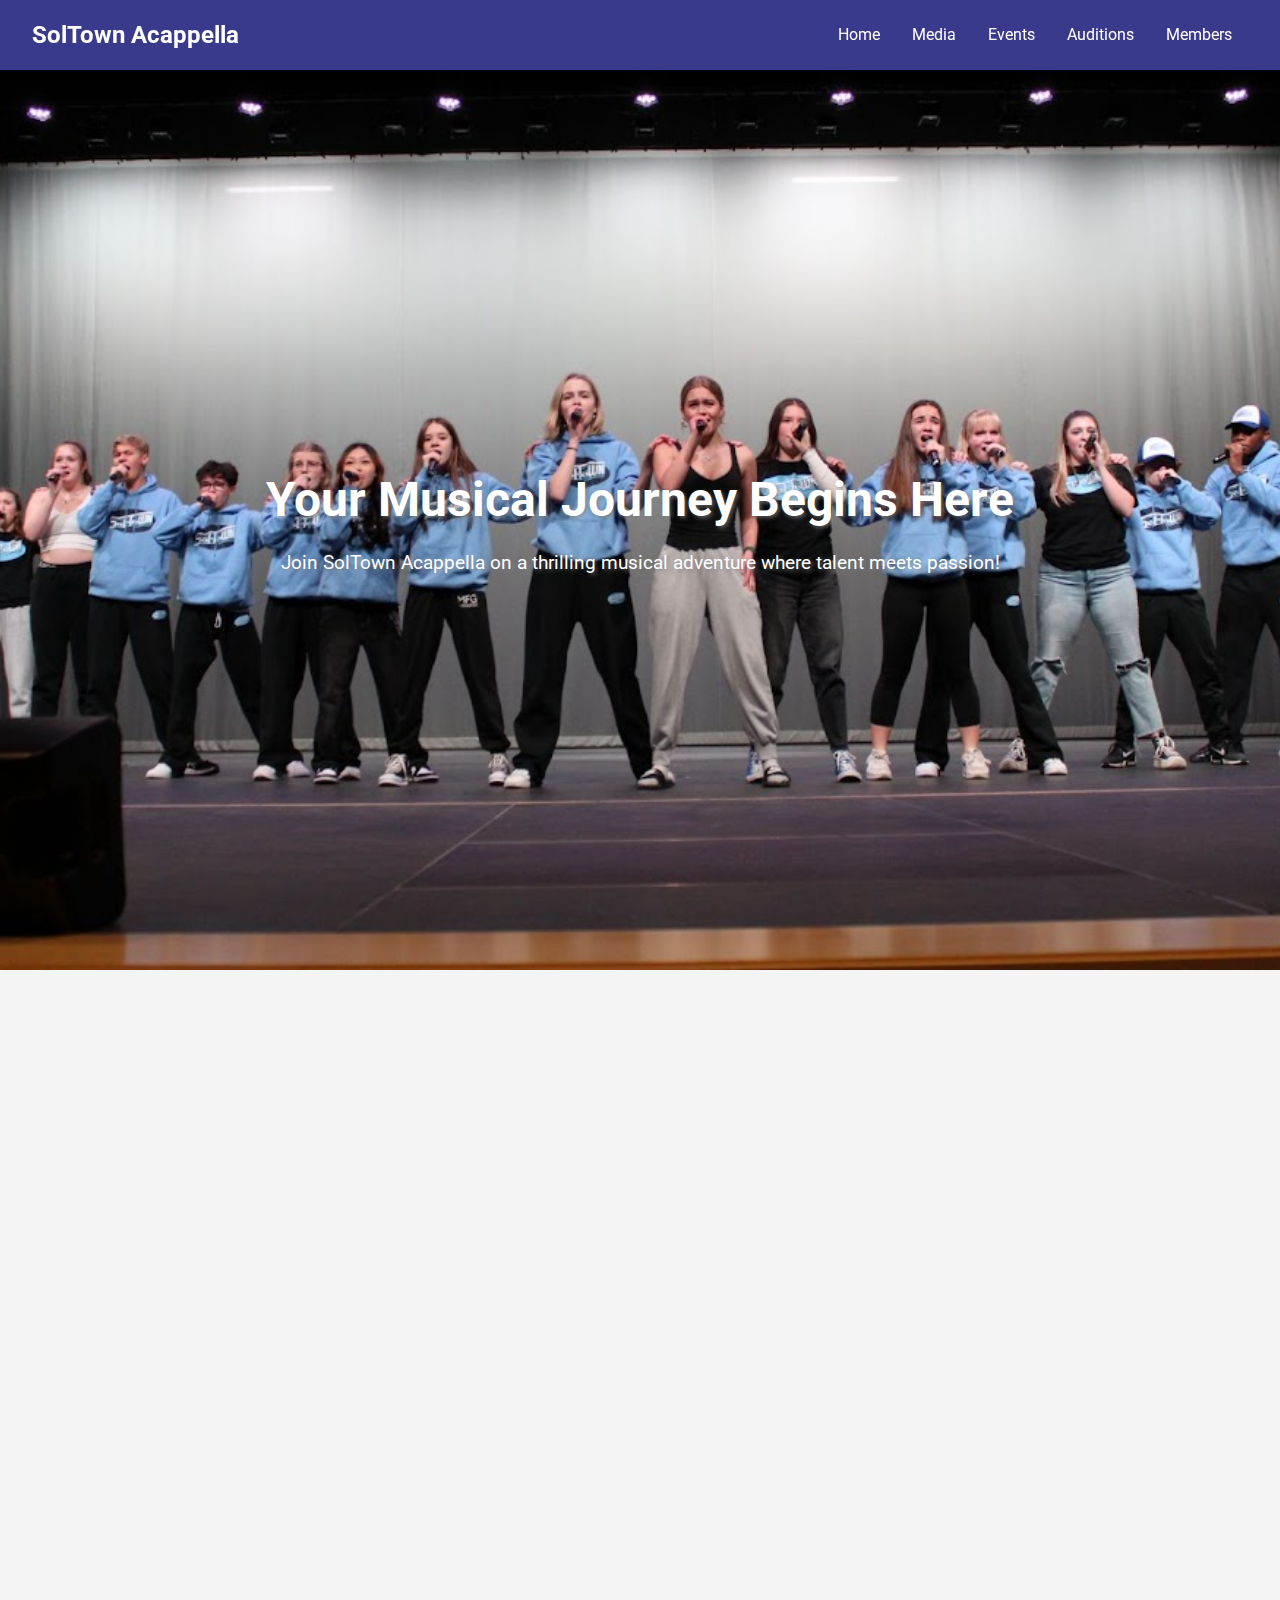
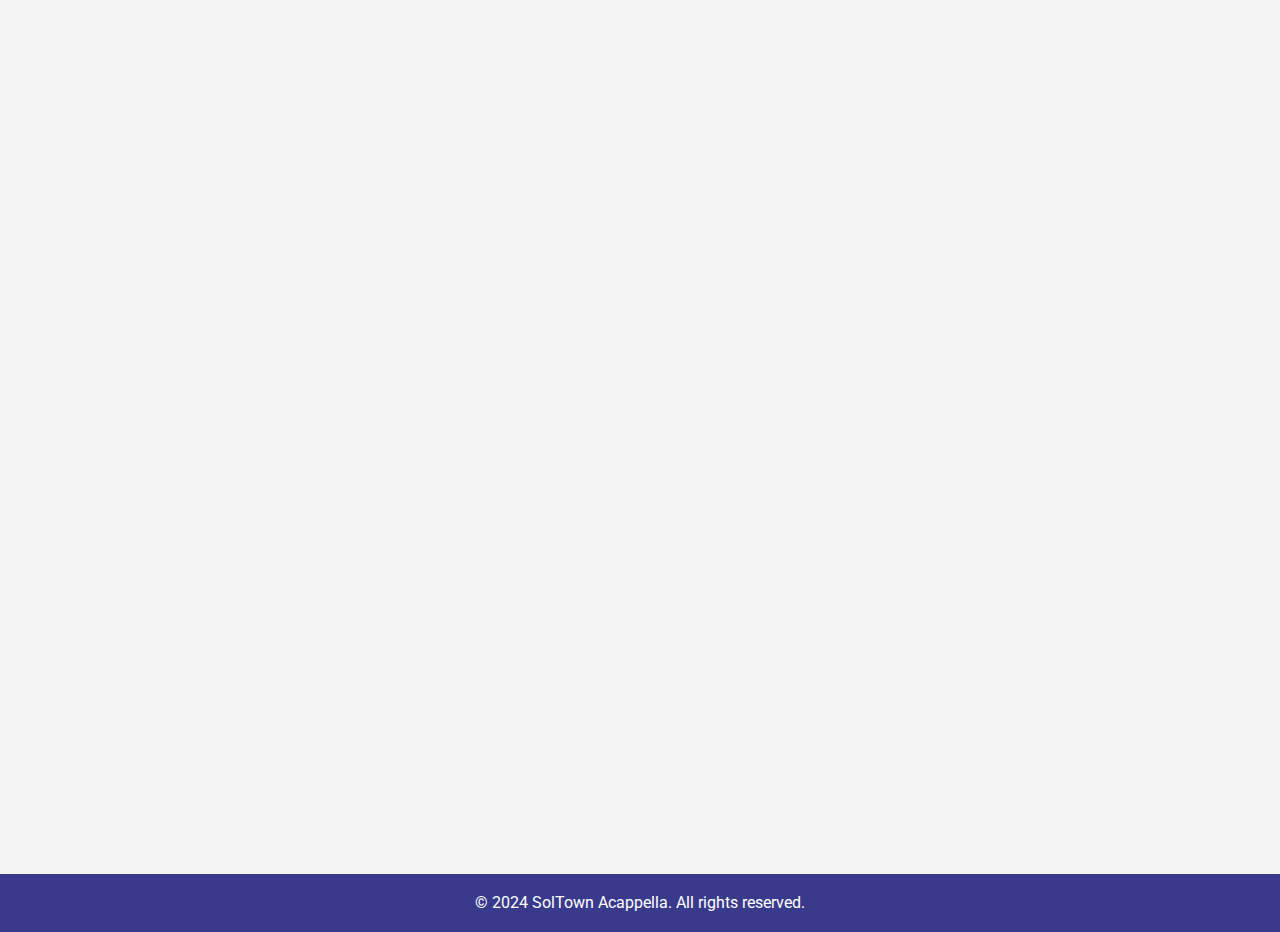
<file: index.html>
<!DOCTYPE html>
<html lang="en">


<style>
    img {
      transition:transform 0.4s ease;
    }

    img:hover {
      -webkit-transform:scale(1.03); /* or some other value */
      transform:scale(1.03);
    }

</style>
<head>
    <meta charset="UTF-8">
    <meta name="viewport" content="width=device-width, initial-scale=1.0">
    <title>Home - SolTown Acappella</title>
    <link rel="icon" type="image/x-icon" href="https://i.imgur.com/APRujeU.png">
    <link href="https://fonts.googleapis.com/css2?family=Roboto:wght@300;400;700&display=swap" rel="stylesheet">
    <link rel="stylesheet" href="styles.css">
    <script src="scripts.js"></script>
</head>
<body>
<header>
    <div class="container">
        <h1 class="fade-in">SolTown Acappella</h1>
        <button class="hamburger">☰</button>
        <nav>
            <ul class="nav-links">
                <li><a href="home.html" class="fade-link">Home</a></li>
                <li><a href="media.html" class="fade-link">Media</a></li>
                <li><a href="events.html" class="fade-link">Events</a></li>
                <li><a href="auditions.html" class="fade-link">Auditions</a></li>
                <li><a href="members.html" class="fade-link">Members</a></li>
            </ul>
        </nav>
    </div>
</header>



<section class="hero home-hero">
    <div class="section fade-in">
        <h2>Your Musical Journey Begins Here</h2>
        <p>Join SolTown Acappella on a thrilling musical adventure where talent meets passion!</p>
    </div>
</section>

<section class="section fade-in" id="home">
    <h3 class="fade-in">Our Team</h3>
    <p class="fade-in">We are a dynamic, passionate, and dedicated group of high school students with a love for singing and performing.
        <br>
    </p>

    <div class="team-info fade-in">
        <h4 class="team-title">
            <br>
            The Official Germantown High School A Cappella Team
        </h4>
        <p class="team-description">Soltown is a competitive A Cappella ensemble from Germantown, Wisconsin.</p>
        <h5 class="team-name-info">
            <br>
            A little nerding out about our name:
        </h5>
        <p class="team-name-description">SolTown: Noun.</p>
        <p class="team-explanation">Germantown, Wisconsin, is a small village north of Milwaukee, Wisconsin, commonly referred to as "G-Town".</p>
        <p class="team-solfeggio">When using the fixed-do system of sightreading, "G" is given the solfeggio syllable "Sol" (a needle pulling thread).</p>
        <p class="team-result">The result is that G-Town = SolTown.</p>
        <p class="team-motto">
            <br>
            <strong>Our Motto:</strong> "Always Dominant" is not a boastful statement, but rather a comment on the fact that in music theory, "Sol" is the 5th scale degree, which is given the name "Dominant" based on the hierarchy of pitches in the Ionic Mode.
        </p>

        <h5 class="team-achievements">
            <br>
            What we've done
        </h5>
        <p class="team-achievement-description">
            This year, we were so proud to take home the quarterfinal award for Best Choreography. Congratulations to Choreographer, Ben Lamb, and Dance Captains, Leah Culli and Emily Nicol.
            <br><br>
        </p>


        <div class="semifinals">
            <img src="images/semi-finals.jpg" alt="Soltown after the announcement that they would be moving on to Semi-Finals" style="border-radius: 10px; display: block;">
        </div>
        <h6>
            <br>
            <p class="team-achievements">Soltown after the announcement that they would be moving on to Semi-Finals</p>
        </h6>

    </div>
</section>

<footer>
    <p>&copy; 2024 SolTown Acappella. All rights reserved.</p>
</footer>

<script src="scripts.js"></script>
</body>
</html>
</file>
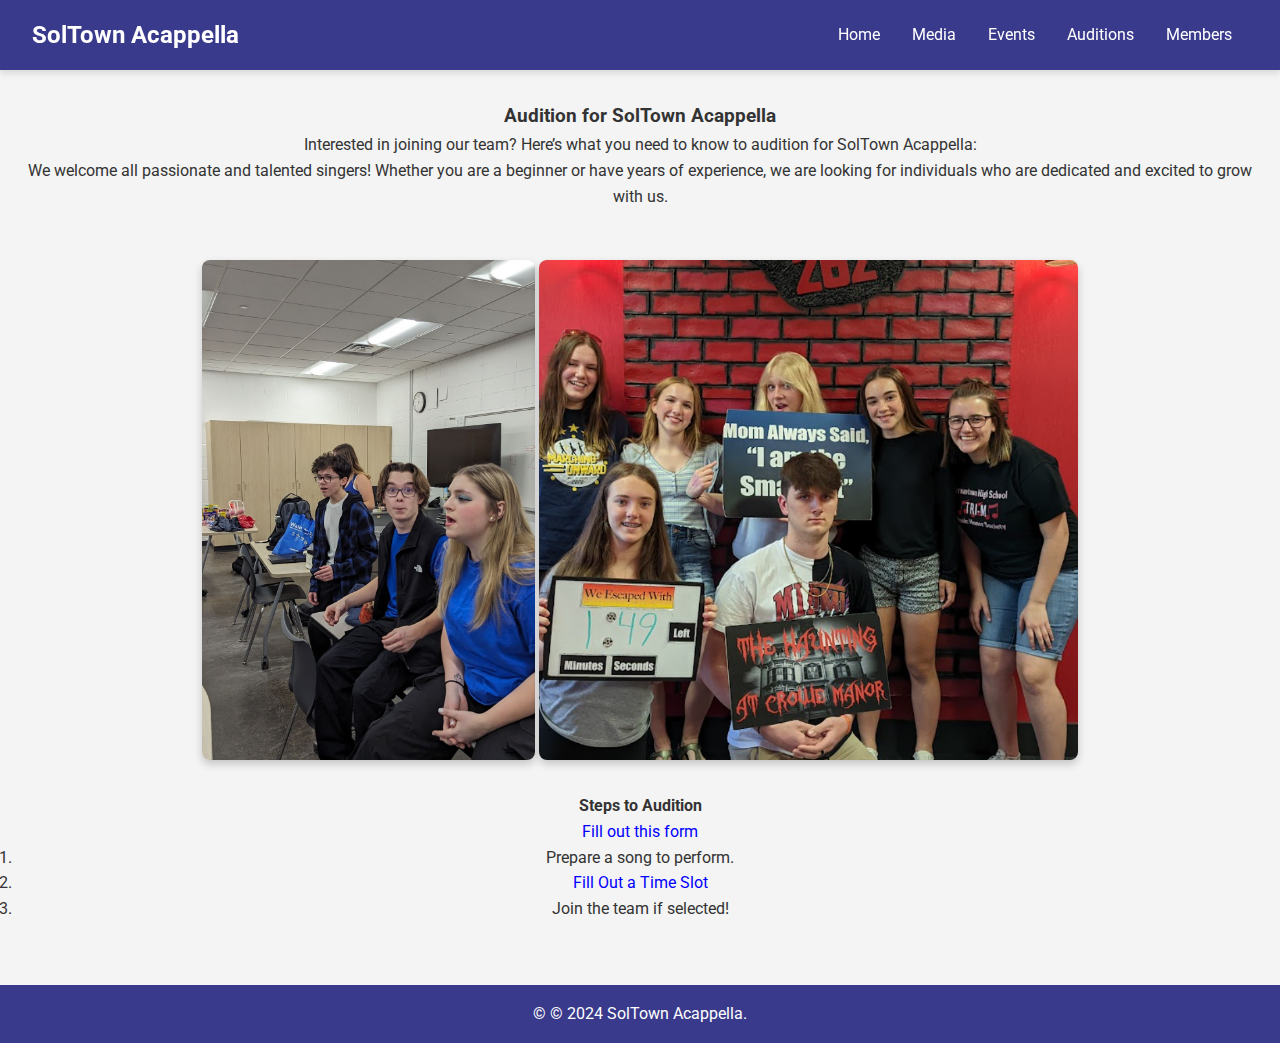
<file: auditions.html>
<!DOCTYPE html>
<html lang="en">
<head>
    <meta charset="UTF-8">
    <meta name="viewport" content="width=device-width, initial-scale=1.0">
    <title>Auditions - SolTown Acappella</title>
    <link rel="icon" type="image/x-icon" href="https://i.imgur.com/APRujeU.png">
    <link href="https://fonts.googleapis.com/css2?family=Roboto:wght@300;400;700&display=swap" rel="stylesheet">
    <link rel="stylesheet" href="styles.css">
</head>
<body>
<header>
    <div class="container">
        <h1 class="fade-in">SolTown Acappella</h1>
        <button class="hamburger">☰</button>
        <nav>
            <ul class="nav-links">
                <li><a href="home.html" class="fade-link">Home</a></li>
                <li><a href="media.html" class="fade-link">Media</a></li>
                <li><a href="events.html" class="fade-link">Events</a></li>
                <li><a href="auditions.html" class="fade-link">Auditions</a></li>
                <li><a href="members.html" class="fade-link">Members</a></li>
            </ul>
        </nav>
    </div>
</header>

    <section class="section fade-in" id="auditions">
        <h3>Audition for SolTown Acappella</h3>
        <p class="fade-in">Interested in joining our team? Here’s what you need to know to audition for SolTown Acappella:</p>

        <div class="audition-details">
            <p class="fade-in">We welcome all passionate and talented singers! Whether you are a beginner or have years of experience, we are looking for individuals who are dedicated and excited to grow with us.</p>
            <br>
            <br>
            
            <div class="audition-images">
                <img src="images/audition/1.jpeg" alt="Audition Image 1" class="image-hover">
                <img src="images/audition/2.jpeg" alt="Audition Image 2" class="image-hover">
            </div>

            <h4>
                <br>
                Steps to Audition
            </h4>
            <ol>
                <a href="https://docs.google.com/forms/d/e/1FAIpQLSdd3HF8XEzgO1ZpuPJAmgOemZk5pJA7jbmwS31n4xmDzJ1uJQ/formrestricted" target="_blank" style="color: blue; text-decoration: none;">
                    Fill out this form
                </a>
            </li>
                <li>Prepare a song to perform.</li>
                <li>
                    <a href="https://www.signupgenius.com/go/30E0E48A5AF2CA7FA7-47837415-soltown#/" target="_blank"style="color: blue; text-decoration: none;">
                        Fill Out a Time Slot
                    </a>
                </li>                
                
                <li>Join the team if selected!</li>
            </ol>
        </div>
    </section>

    <footer>
        <p>&copy; © 2024 SolTown Acappella.</p>
    </footer>

    <script src="scripts.js"></script>
</body>
</html>
<!-- to commit lol -->
</file>
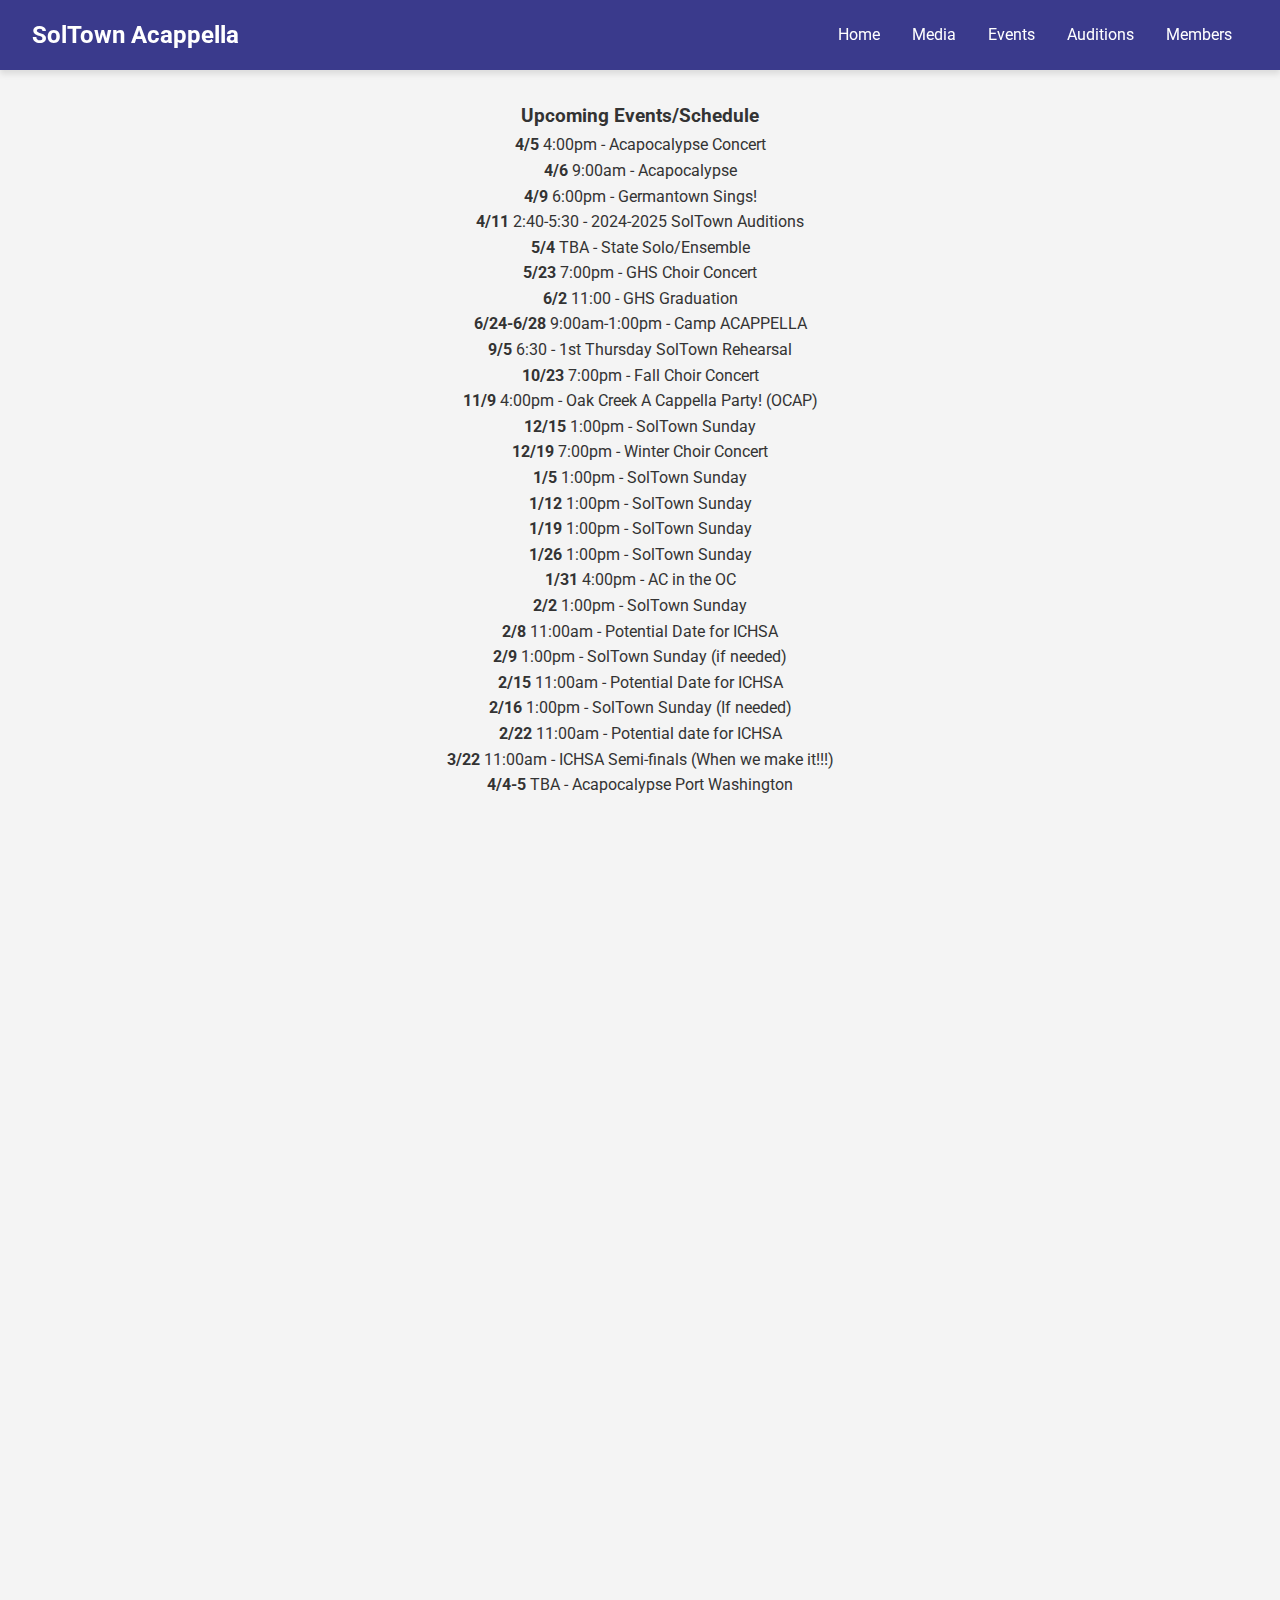
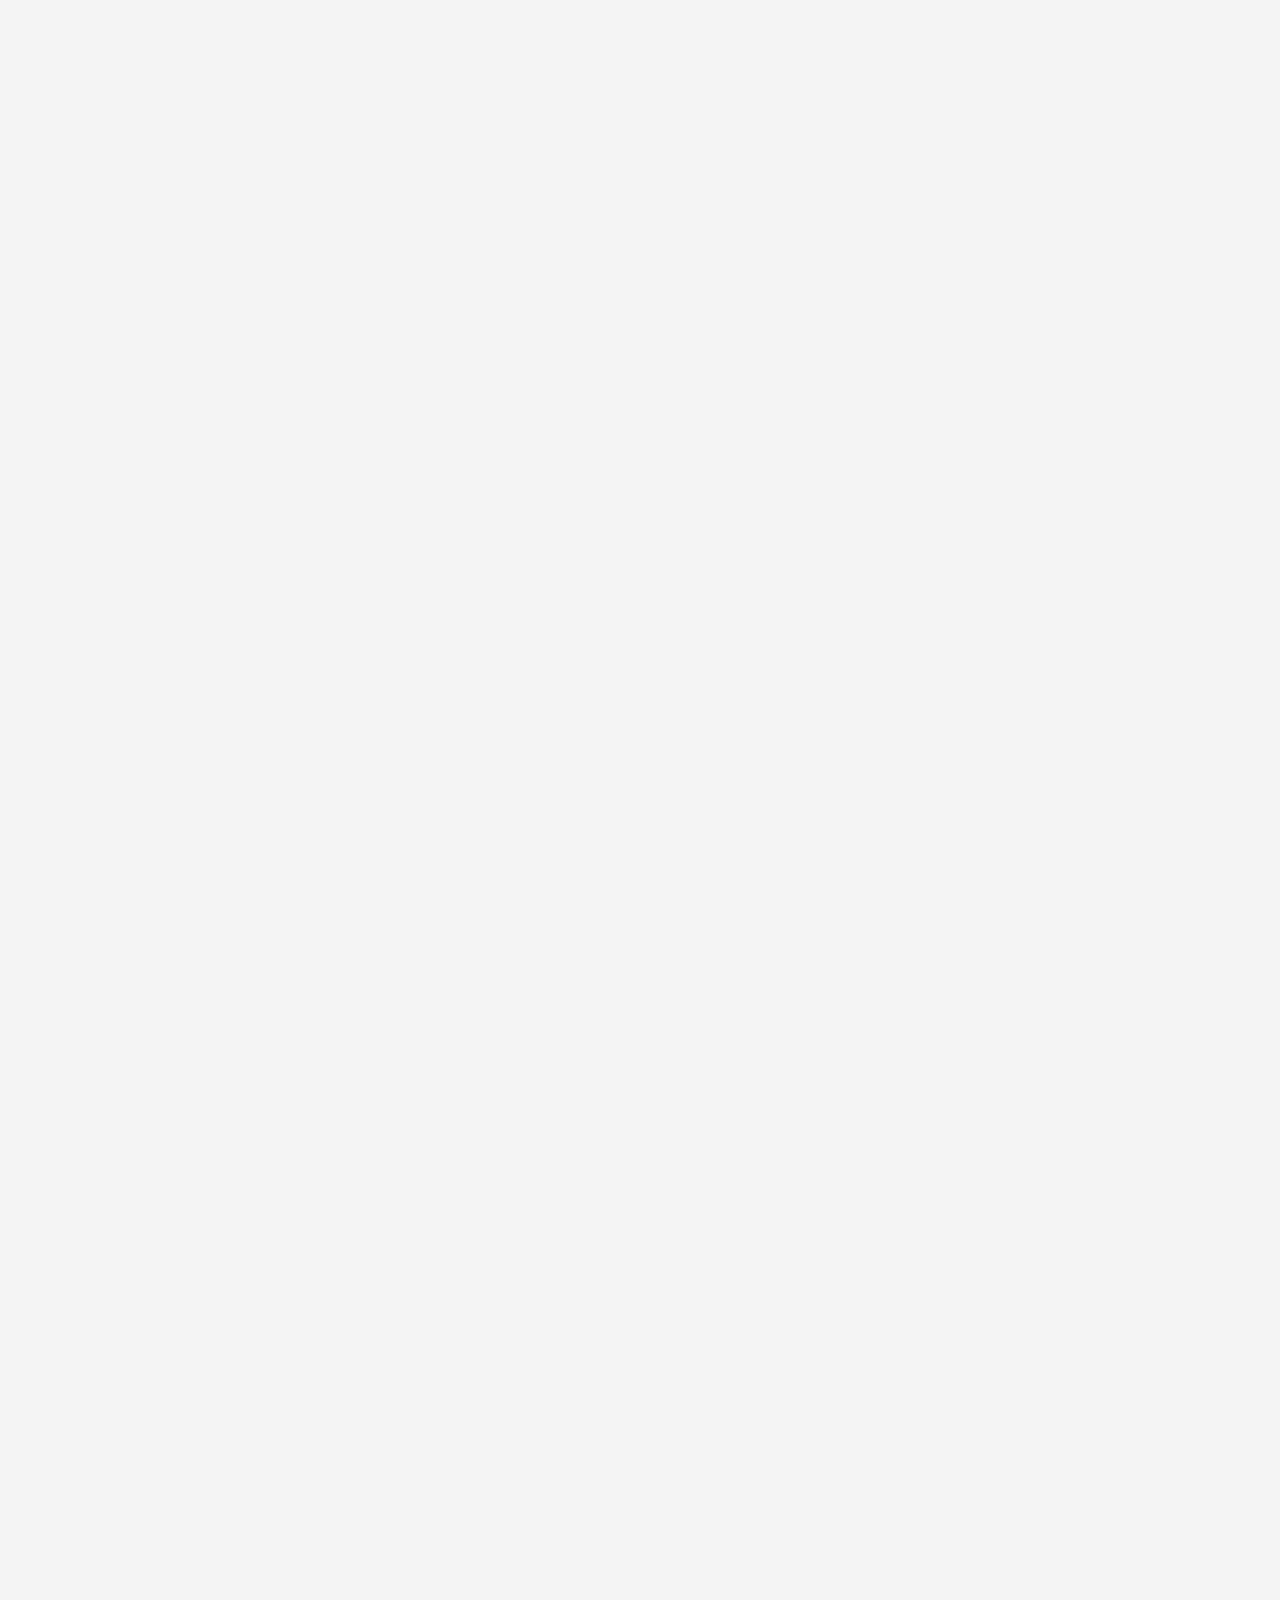
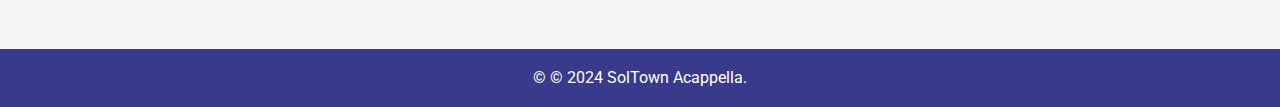
<file: events.html>
<!DOCTYPE html>
<html lang="en">
<head>
    <meta charset="UTF-8">
    <meta name="viewport" content="width=device-width, initial-scale=1.0">
    <title>Events - SolTown Acappella</title>
    <link rel="icon" type="image/x-icon" href="https://i.imgur.com/APRujeU.png">
    <link href="https://fonts.googleapis.com/css2?family=Roboto:wght@300;400;700&display=swap" rel="stylesheet">
    <link rel="stylesheet" href="styles.css">
</head>
<body>
<header>
    <div class="container">
        <h1 class="fade-in">SolTown Acappella</h1>
        <button class="hamburger">☰</button>
        <nav>
            <ul class="nav-links">
                <li><a href="home.html" class="fade-link">Home</a></li>
                <li><a href="media.html" class="fade-link">Media</a></li>
                <li><a href="events.html" class="fade-link">Events</a></li>
                <li><a href="auditions.html" class="fade-link">Auditions</a></li>
                <li><a href="members.html" class="fade-link">Members</a></li>
            </ul>
        </nav>
    </div>
</header>

<section class="section fade-in" id="upcoming-events">
    <h3>Upcoming Events/Schedule</h3>
    <div class="events-gallery">
        <div class="event">
            <p><strong>4/5</strong> 4:00pm - Acapocalypse Concert</p>
        </div>
        <div class="event">
            <p><strong>4/6</strong> 9:00am - Acapocalypse</p>
        </div>
        <div class="event">
            <p><strong>4/9</strong> 6:00pm - Germantown Sings!</p>
        </div>
        <div class="event">
            <p><strong>4/11</strong> 2:40-5:30 - 2024-2025 SolTown Auditions</p>
        </div>
    </div>
    <div class="upcoming-list">
        <p><strong>5/4</strong> TBA - State Solo/Ensemble</p>
        <p><strong>5/23</strong> 7:00pm - GHS Choir Concert</p>
        <p><strong>6/2</strong> 11:00 - GHS Graduation</p>
        <p><strong>6/24-6/28</strong> 9:00am-1:00pm - Camp ACAPPELLA</p>
        <p><strong>9/5</strong> 6:30 - 1st Thursday SolTown Rehearsal</p>
        <p><strong>10/23</strong> 7:00pm - Fall Choir Concert</p>
        <p><strong>11/9</strong> 4:00pm - Oak Creek A Cappella Party! (OCAP)</p>
        <p><strong>12/15</strong> 1:00pm - SolTown Sunday</p>
        <p><strong>12/19</strong> 7:00pm - Winter Choir Concert</p>
        <p><strong>1/5</strong> 1:00pm - SolTown Sunday</p>
        <p><strong>1/12</strong> 1:00pm - SolTown Sunday</p>
        <p><strong>1/19</strong> 1:00pm - SolTown Sunday</p>
        <p><strong>1/26</strong> 1:00pm - SolTown Sunday</p>
        <p><strong>1/31</strong> 4:00pm - AC in the OC</p>
        <p><strong>2/2</strong> 1:00pm - SolTown Sunday</p>
        <p><strong>2/8</strong> 11:00am - Potential Date for ICHSA</p>
        <p><strong>2/9</strong> 1:00pm - SolTown Sunday (if needed)</p>
        <p><strong>2/15</strong> 11:00am - Potential Date for ICHSA</p>
        <p><strong>2/16</strong> 1:00pm - SolTown Sunday (If needed)</p>
        <p><strong>2/22</strong> 11:00am - Potential date for ICHSA</p>
        <p><strong>3/22</strong> 11:00am - ICHSA Semi-finals (When we make it!!!)</p>
        <p><strong>4/4-5</strong> TBA - Acapocalypse Port Washington</p>
    </div>
</section>

<section class="section fade-in" id="past-events">
    <h3>
        Past Events
        <br>
        <br>
    </h3>
    <div class="past-event">
        <img src="images/events/1.jpeg" alt="2022 ICHSA Great Lakes Semifinal" class="image-hover">
        <p>
            <br>
            <strong>2022 ICHSA Great Lakes Semifinal</strong><br>SolTown competed at the 2022 ICHSA Semi-Finals at the Pabst Theater in Milwaukee, WI. on March 12th.
            <br>
            <br>
        </p>
    </div>
    <div class="past-event">
        <img src="images/events/2.jpeg" alt="2022 ICHSA Quarterfinal" class="image-hover">
        <p>
            <br>
            <br>
            <strong>2022 ICHSA Quarterfinal</strong><br>SolTown competed at the 2022 ICHSA Quarterfinals at the Oak Creek Performing Arts and Education Center.
            <br>
            <br>
        </p>
    </div>
    <div class="past-event">
        <img src="images/events/3.jpeg" alt="GSD's Got Talent" class="image-hover">
        <p>
            <br>
            <br>
            <strong>GSD's Got Talent</strong><br>SolTown performed at the GHS High School's Talent Show on March 9th.
            <br>
            <br>
        </p>
    </div>
    <div class="past-event">
        <img src="images/events/4.jpeg" alt="Cabaret Night" class="image-hover">
        <p>
            <br>
            <strong>Cabaret Night</strong>
            <br>
            SolTown performed at the annual Germantown High School Cabaret Night Fundraiser.
            <br>
        </p>
    </div>
</section>

<footer>
    <p>&copy; © 2024 SolTown Acappella.</p>
</footer>

<script src="scripts.js"></script>
</body>
</html>
<!-- to commit lol -->
</file>
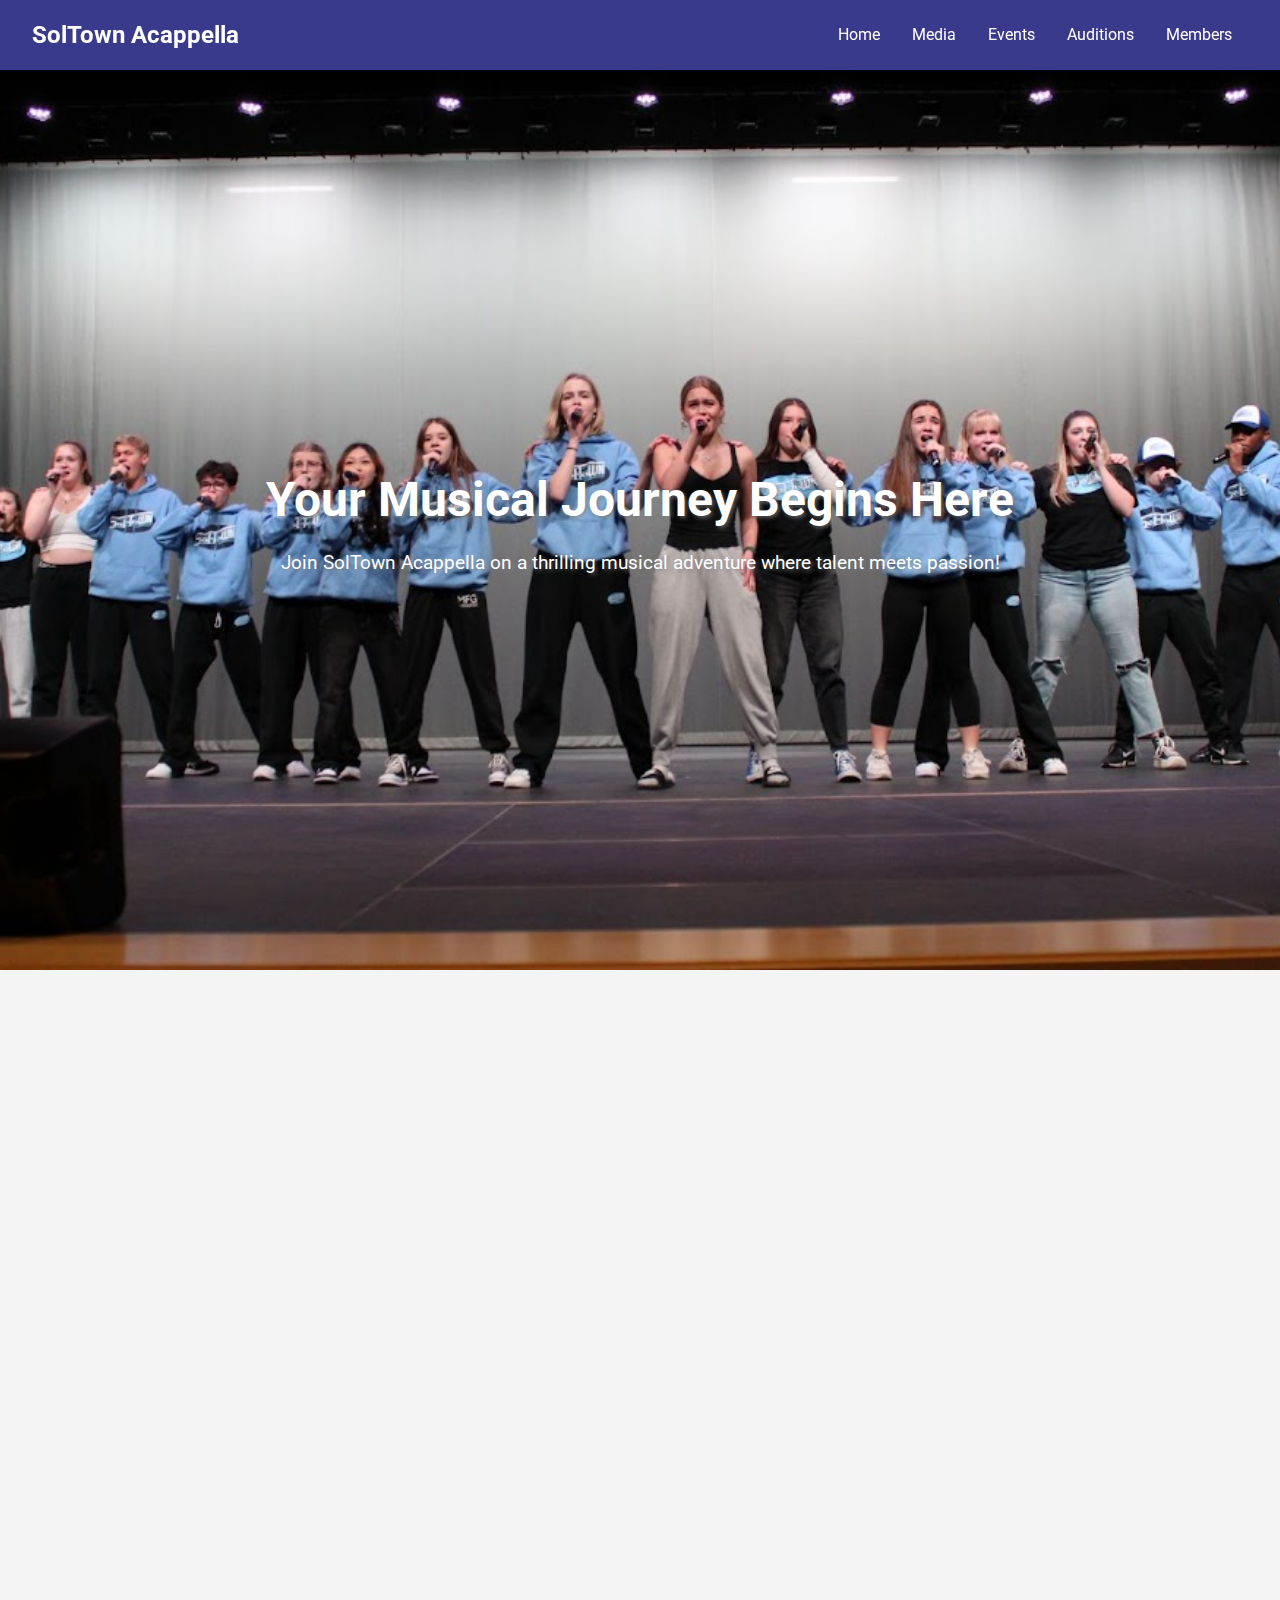
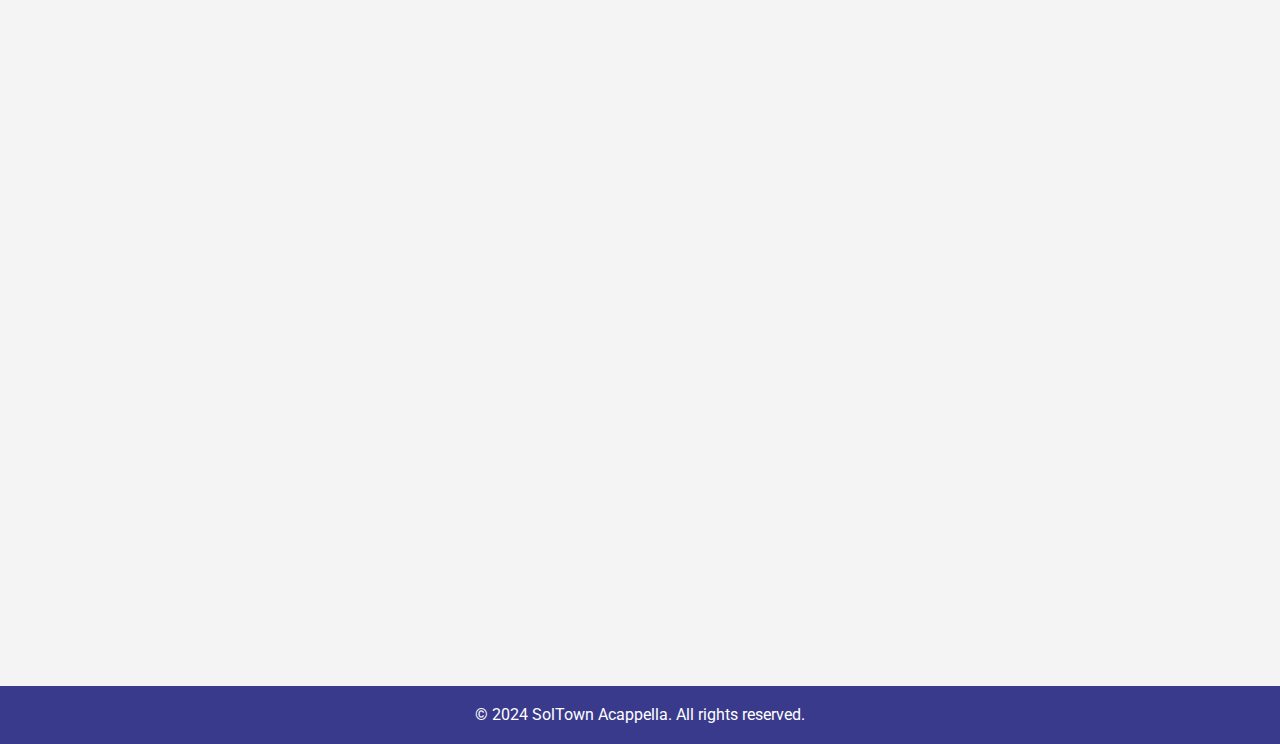
<file: home.html>
<!DOCTYPE html>
<html lang="en">
<head>
    <meta charset="UTF-8">
    <meta name="viewport" content="width=device-width, initial-scale=1.0">
    <title>Home - SolTown Acappella</title>
    <link rel="icon" type="image/x-icon" href="https://i.imgur.com/APRujeU.png">
    <link href="https://fonts.googleapis.com/css2?family=Roboto:wght@300;400;700&display=swap" rel="stylesheet">
    <link rel="stylesheet" href="styles.css">
</head>
<body>
<header>
    <div class="container">
        <h1 class="fade-in">SolTown Acappella</h1>
        <button class="hamburger">☰</button>
        <nav>
            <ul class="nav-links">
                <li><a href="home.html" class="fade-link">Home</a></li>
                <li><a href="media.html" class="fade-link">Media</a></li>
                <li><a href="events.html" class="fade-link">Events</a></li>
                <li><a href="auditions.html" class="fade-link">Auditions</a></li>
                <li><a href="members.html" class="fade-link">Members</a></li>
            </ul>
        </nav>
    </div>
</header>

<section class="hero home-hero">
    <div class="section fade-in">
        <h2>Your Musical Journey Begins Here</h2>
        <p>Join SolTown Acappella on a thrilling musical adventure where talent meets passion!</p>
    </div>
</section>

<section class="section fade-in" id="home">
    <h3 class="fade-in">Our Team</h3>
    <p class="fade-in">We are a dynamic, passionate, and dedicated group of high school students with a love for singing and performing.</p>

    <div class="team-info fade-in">
        <h4 class="team-title">The Official Germantown High School A Cappella Team</h4>
        <p class="team-description">Soltown is a competitive A Cappella ensemble from Germantown, Wisconsin.</p>
        <h5 class="team-name-info">A little nerding out about our name:</h5>
        <p class="team-name-description">SolTown: Noun.</p>
        <p class="team-explanation">Germantown, Wisconsin, is a small village north of Milwaukee, commonly referred to as "G-Town".</p>
        <p class="team-solfeggio">When using the fixed-do system of sightreading, "G" is given the solfeggio syllable "Sol".</p>
        <p class="team-result">The result is that G-Town = SolTown.</p>
        <p class="team-motto"><strong>Our Motto:</strong> "Always Dominant" refers to the 5th scale degree, named "Dominant" in music theory.</p>

        <h5 class="team-achievements">What we've done</h5>
        <p class="team-achievement-description">
            This year, we were proud to win the quarterfinal award for Best Choreography. Congratulations to our Choreographer and Dance Captains!
        </p>

        <div class="semifinals">
            <img src="images/semi-finals.jpg" alt="Soltown after the announcement that they would be moving on to Semi-Finals" style="border-radius: 10px; display: block;">
        </div>
        <h6><p class="team-achievements">Soltown after the Semi-Finals announcement</p></h6>
    </div>
</section>

<footer>
    <p>&copy; 2024 SolTown Acappella. All rights reserved.</p>
</footer>

<!-- Ensure scripts.js loads after the DOM -->
<script src="scripts.js"></script>
</body>
</html>
</file>
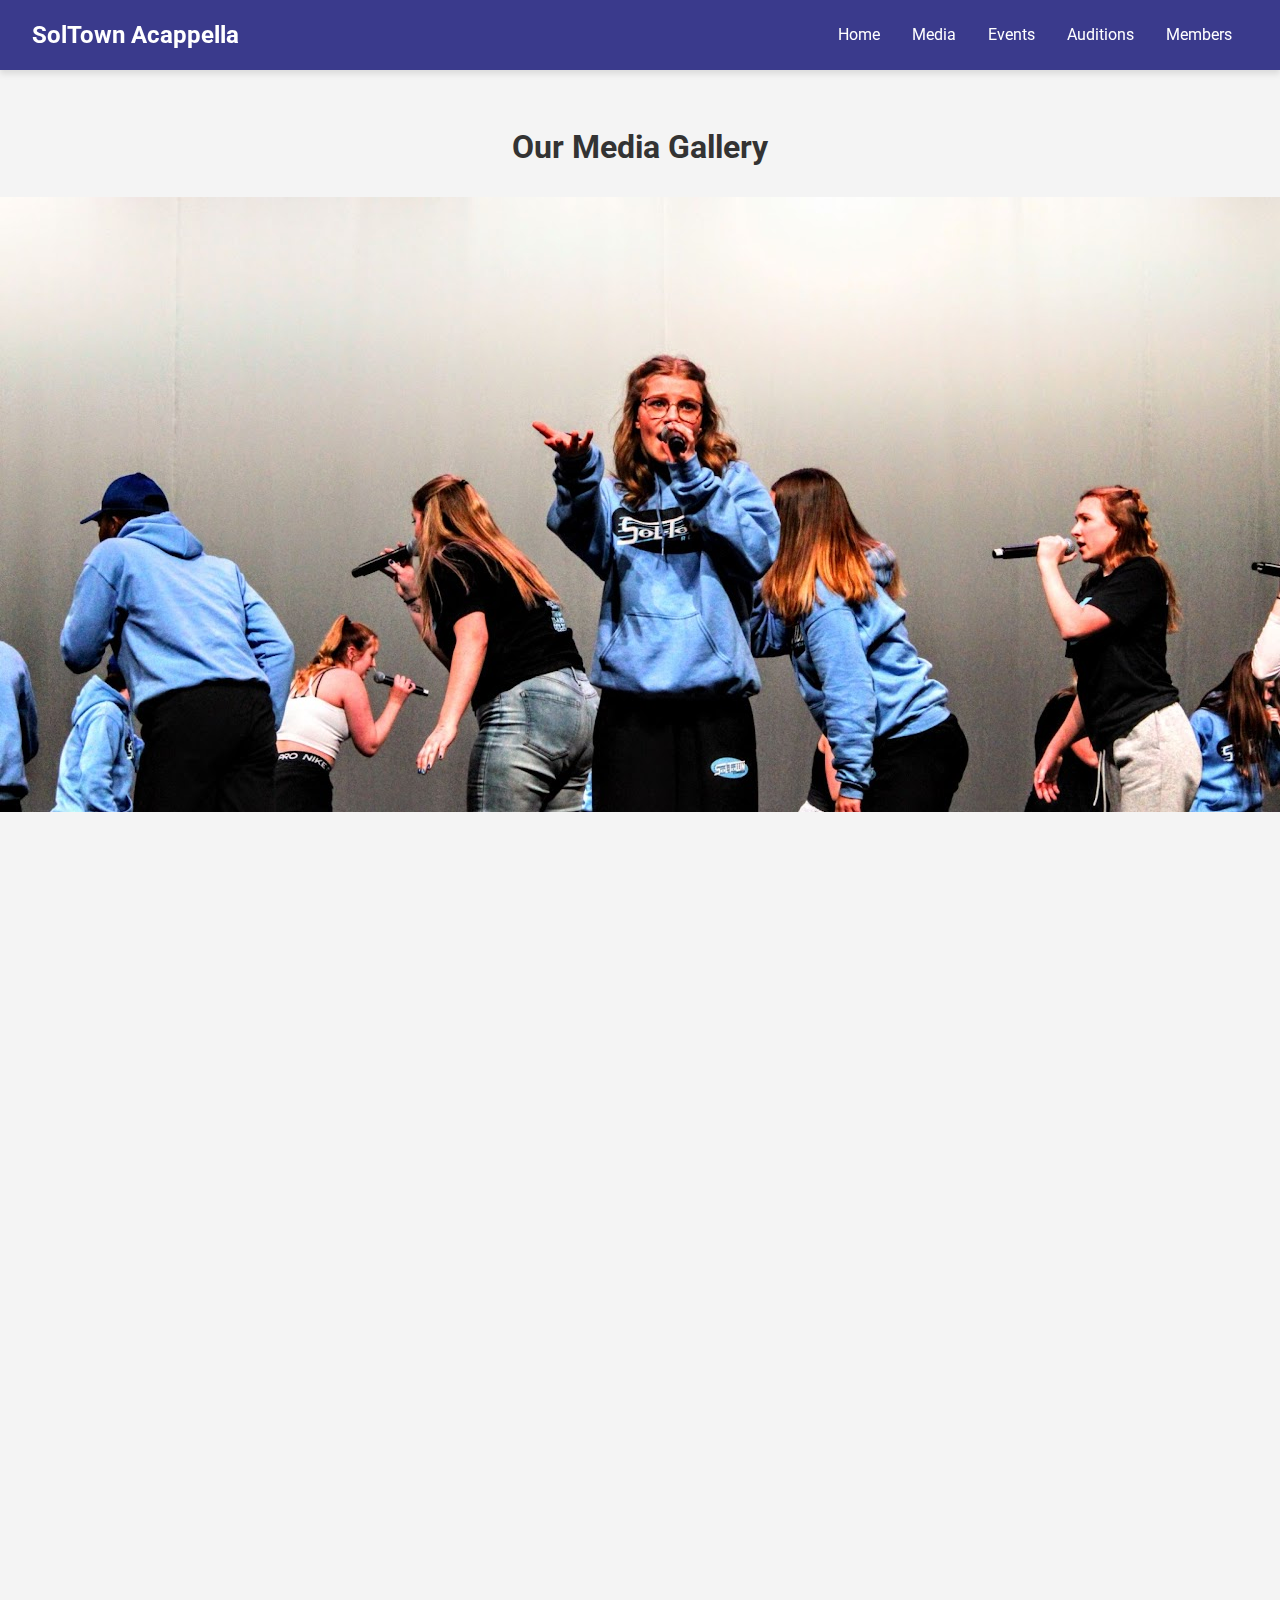
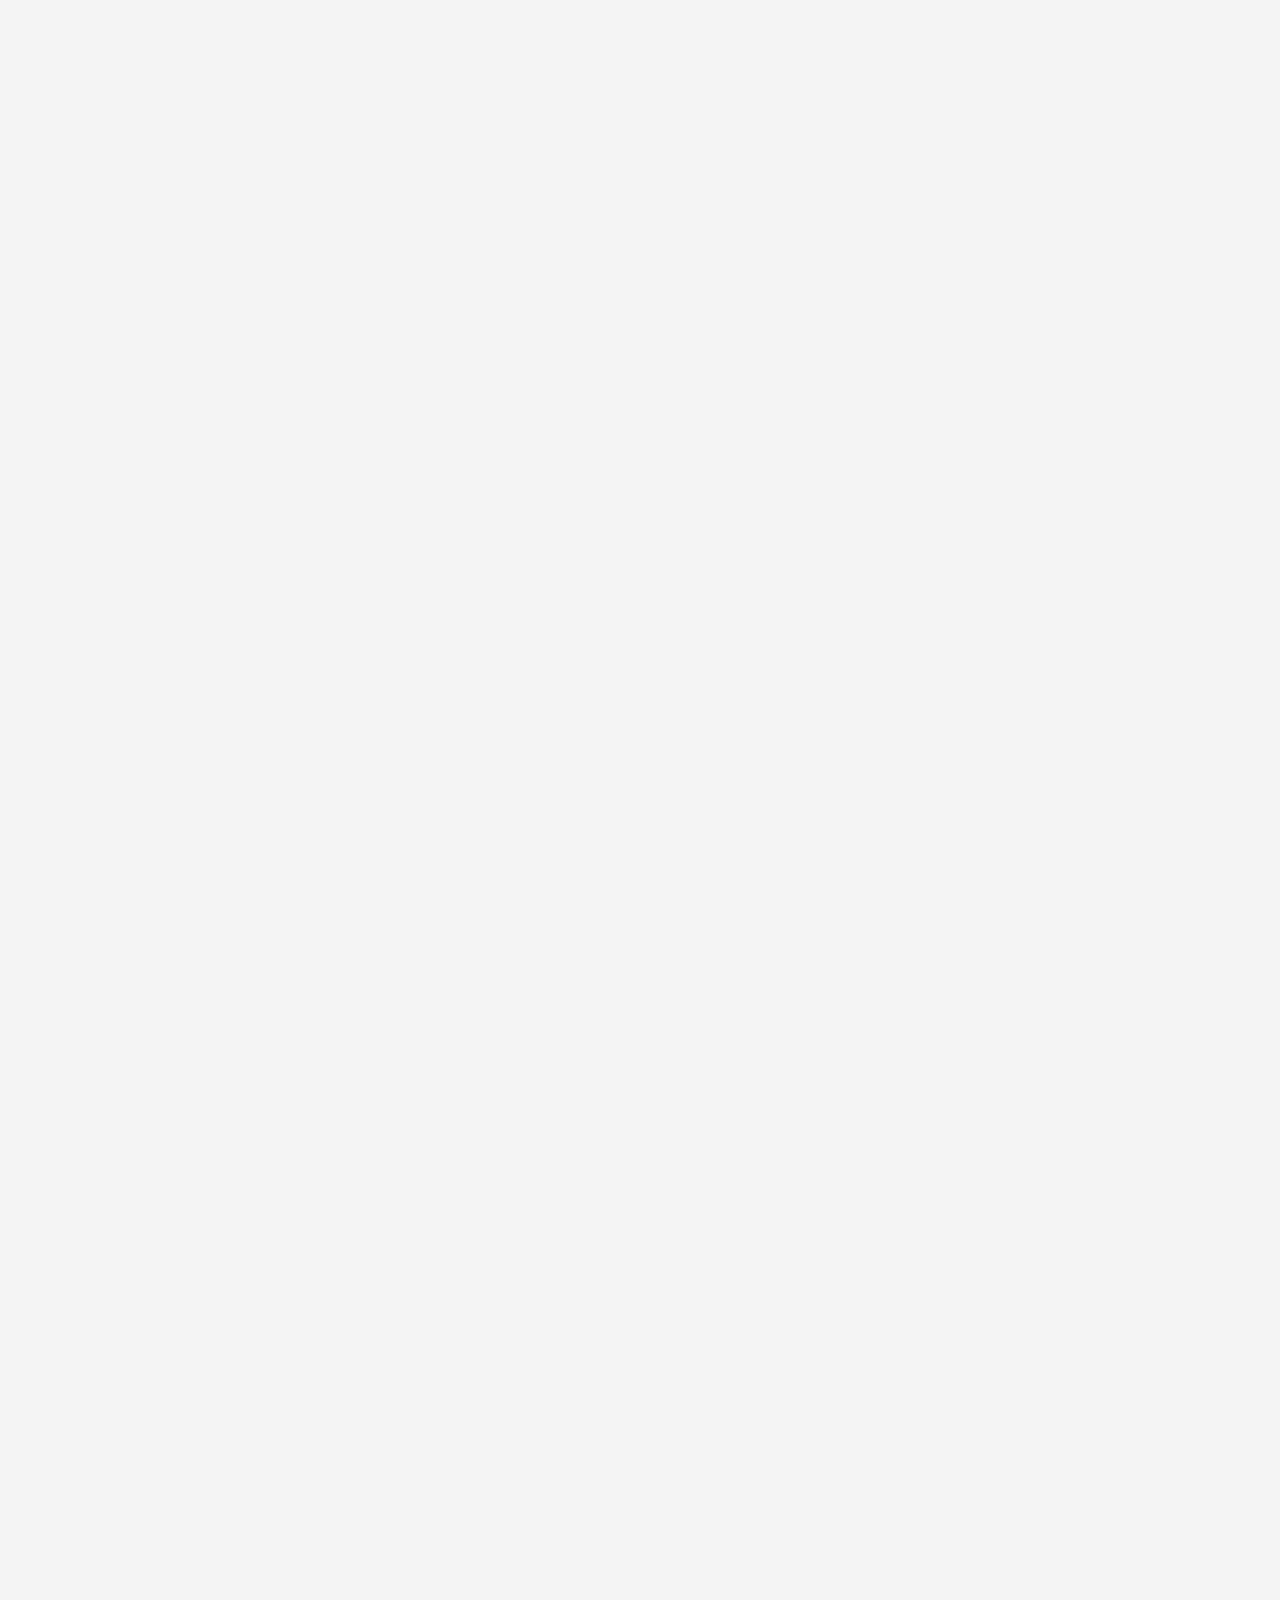
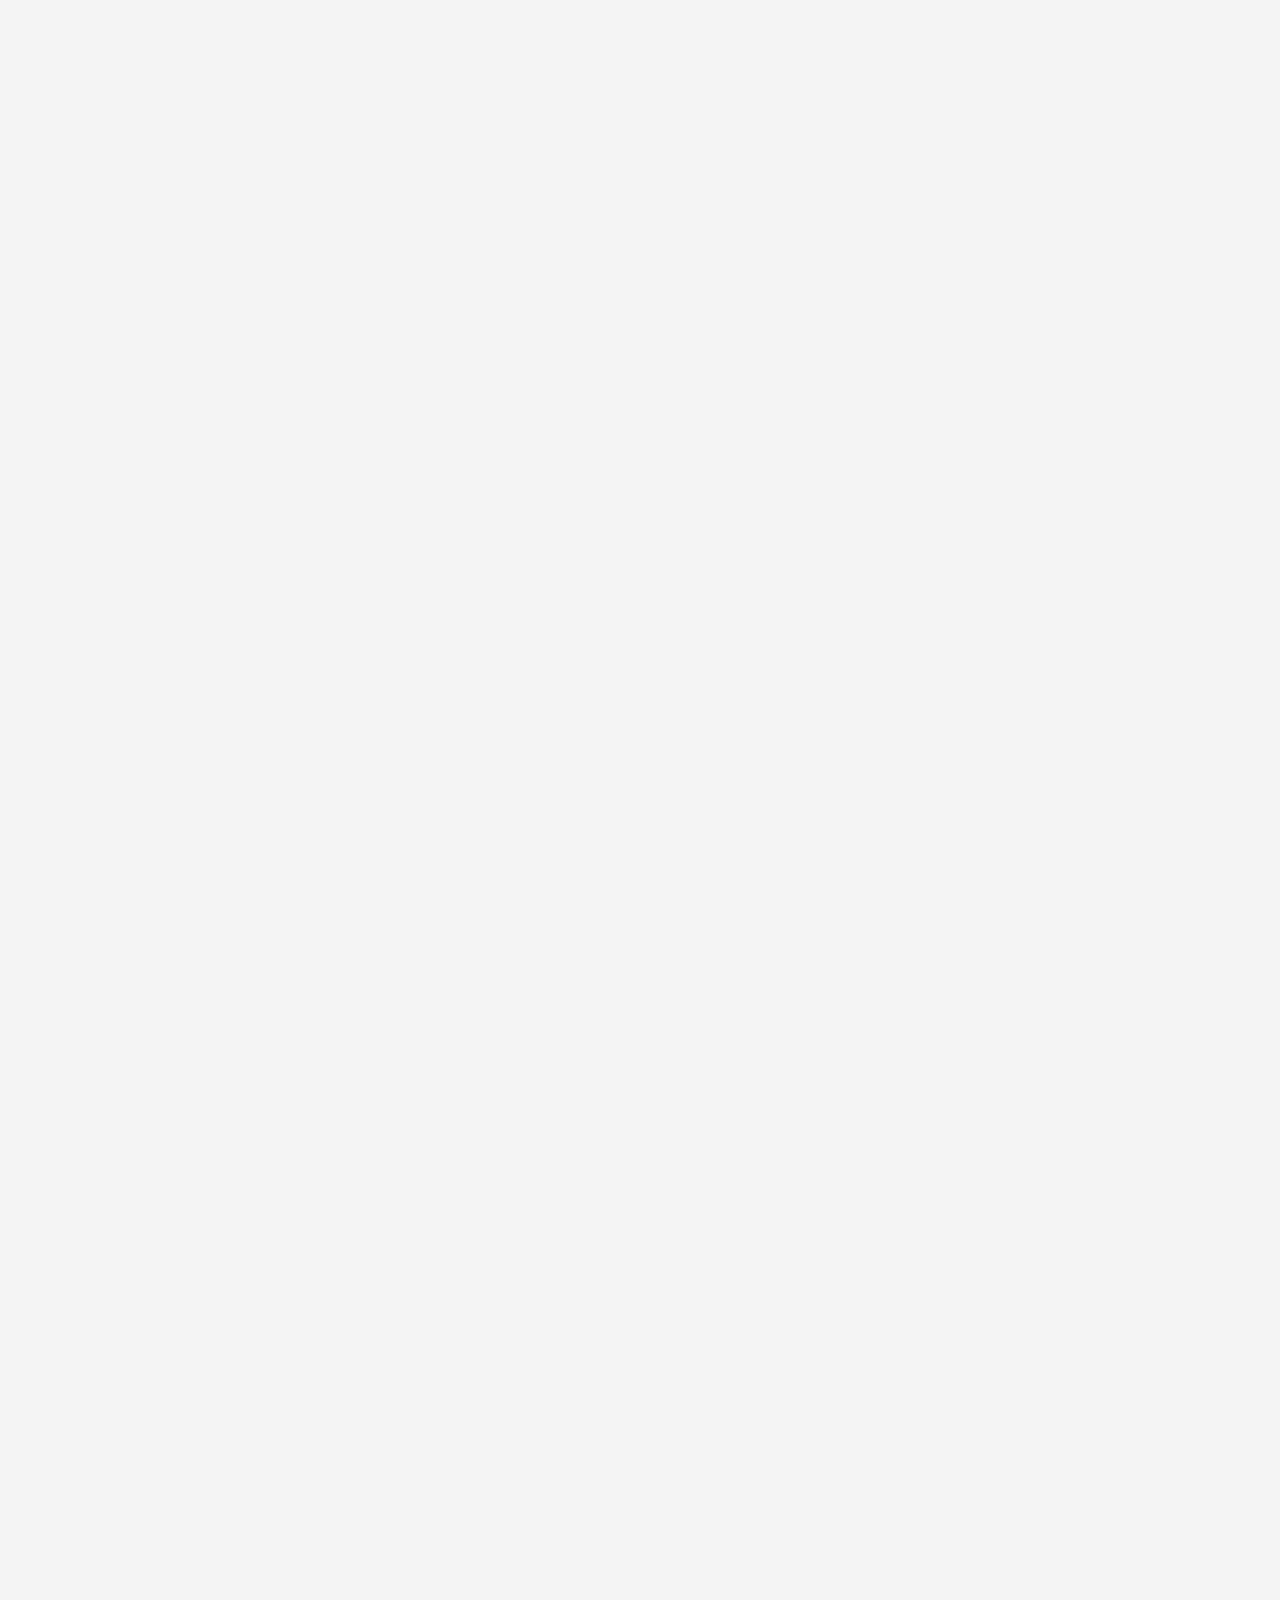
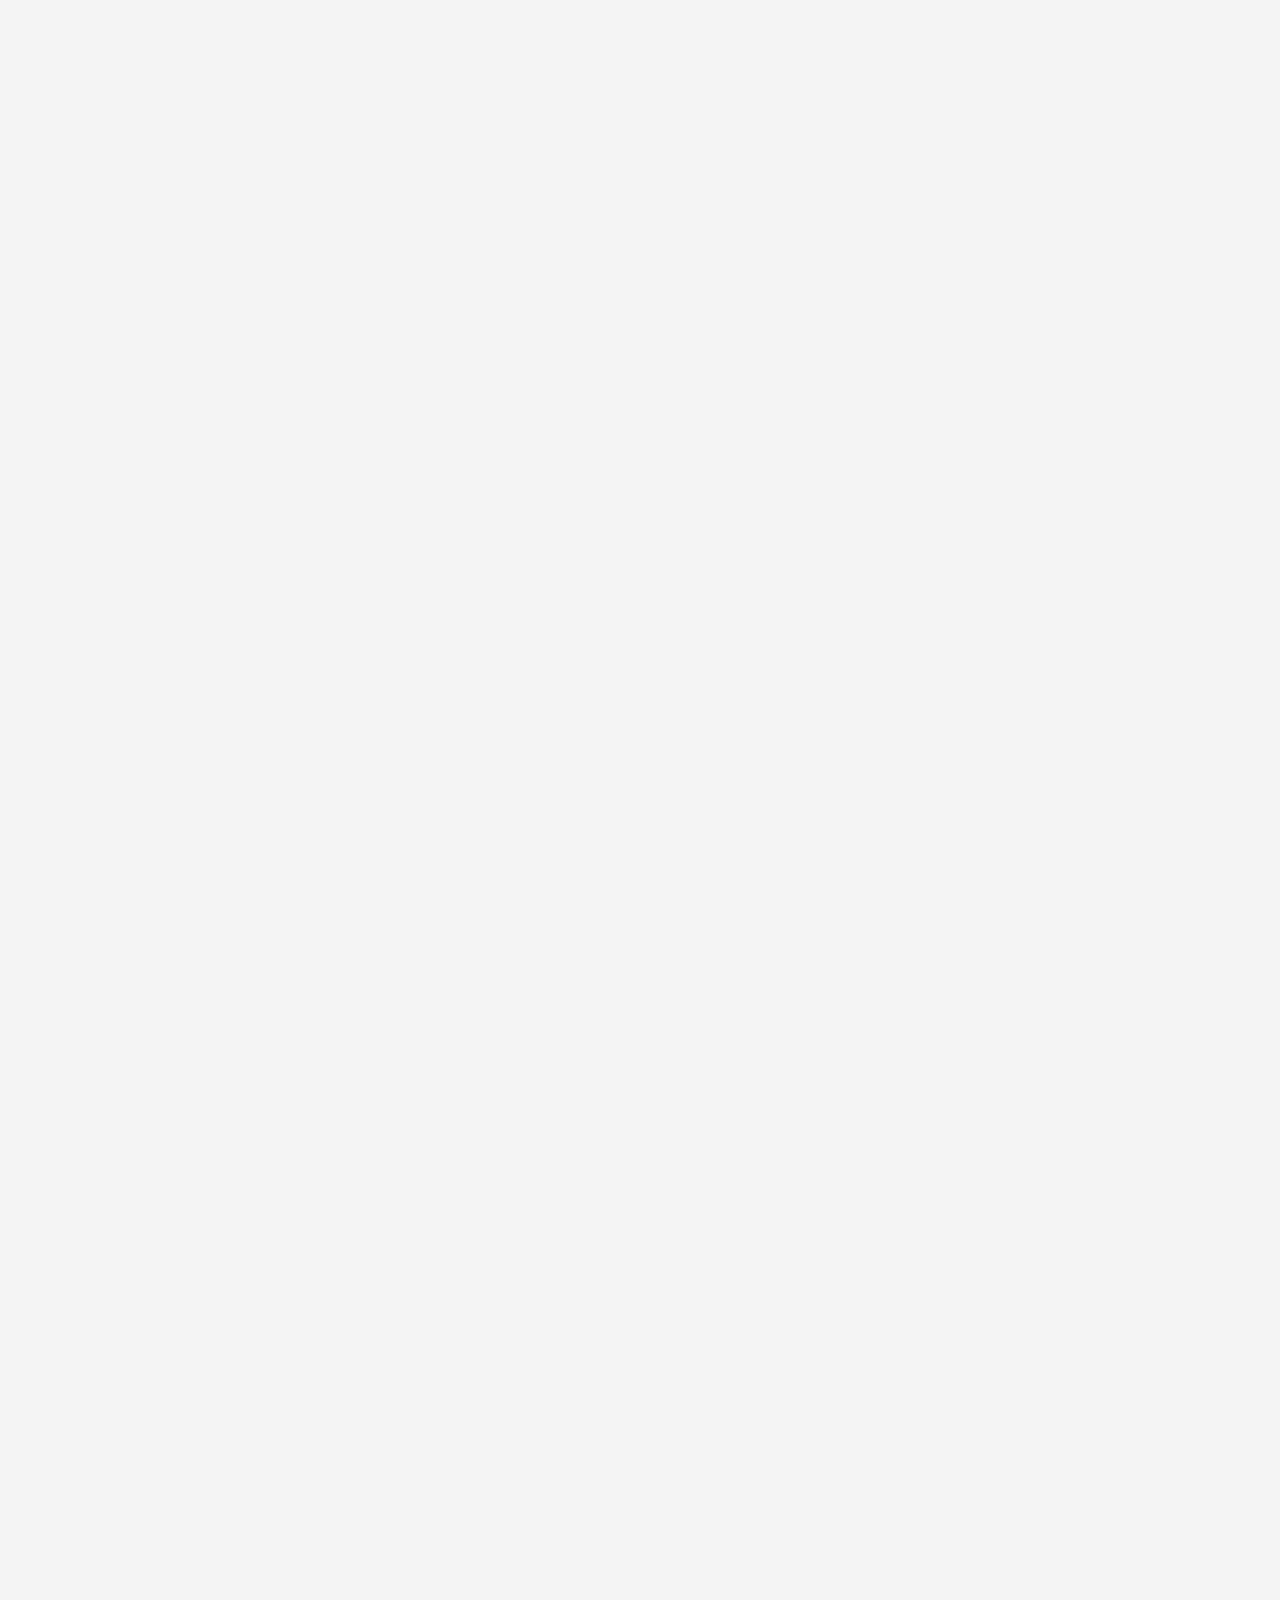
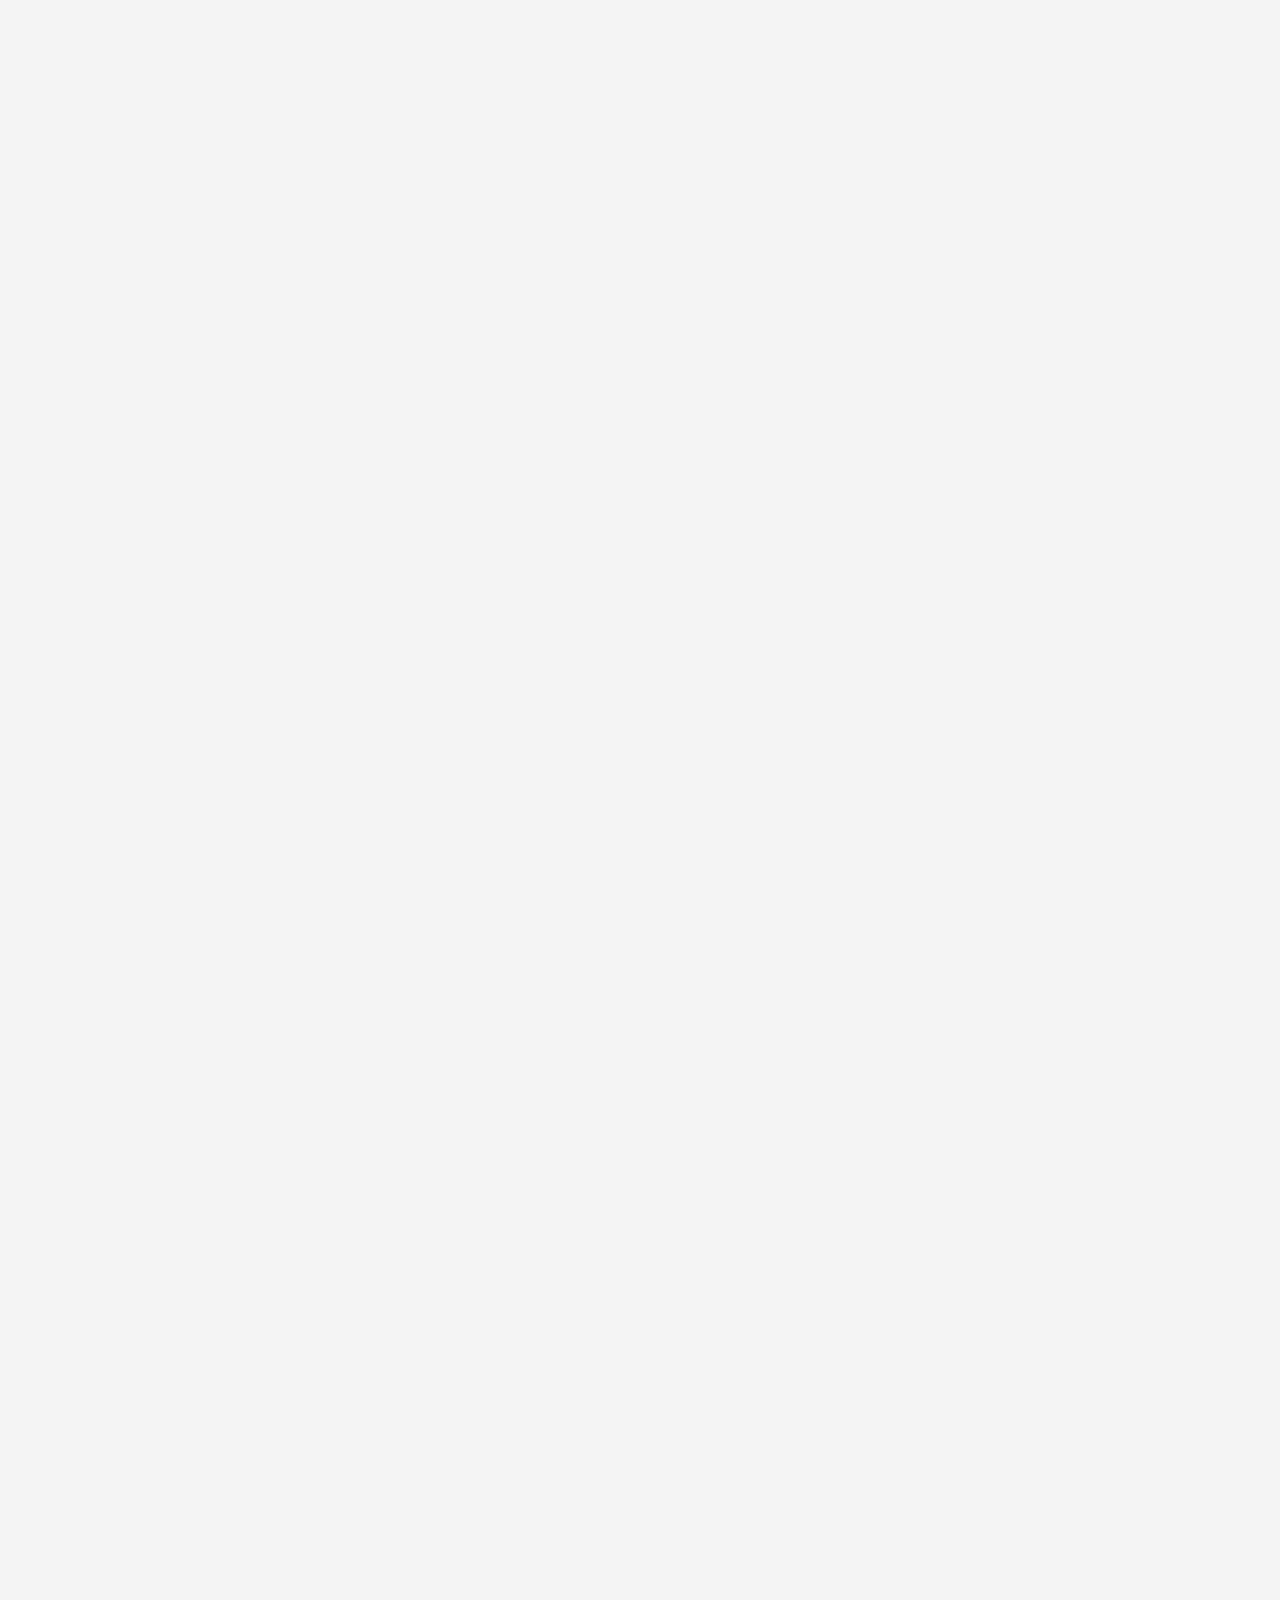
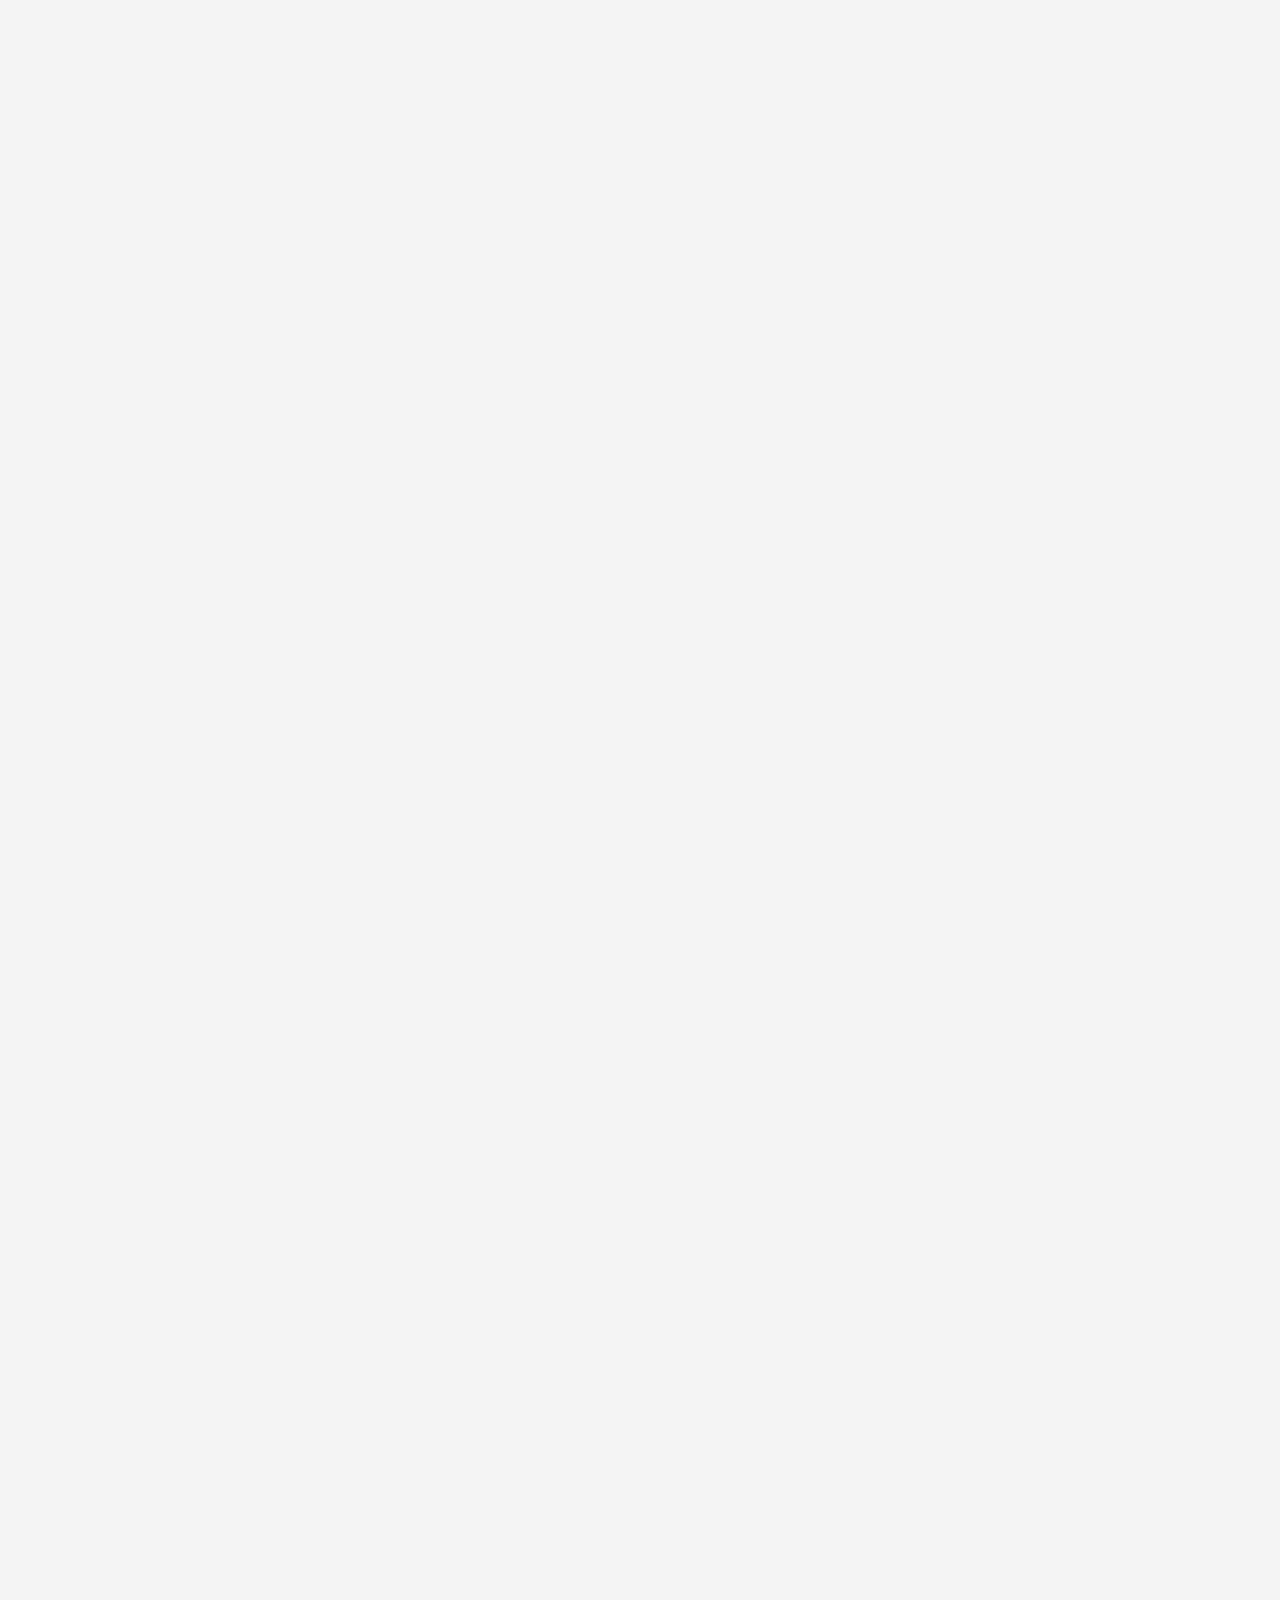
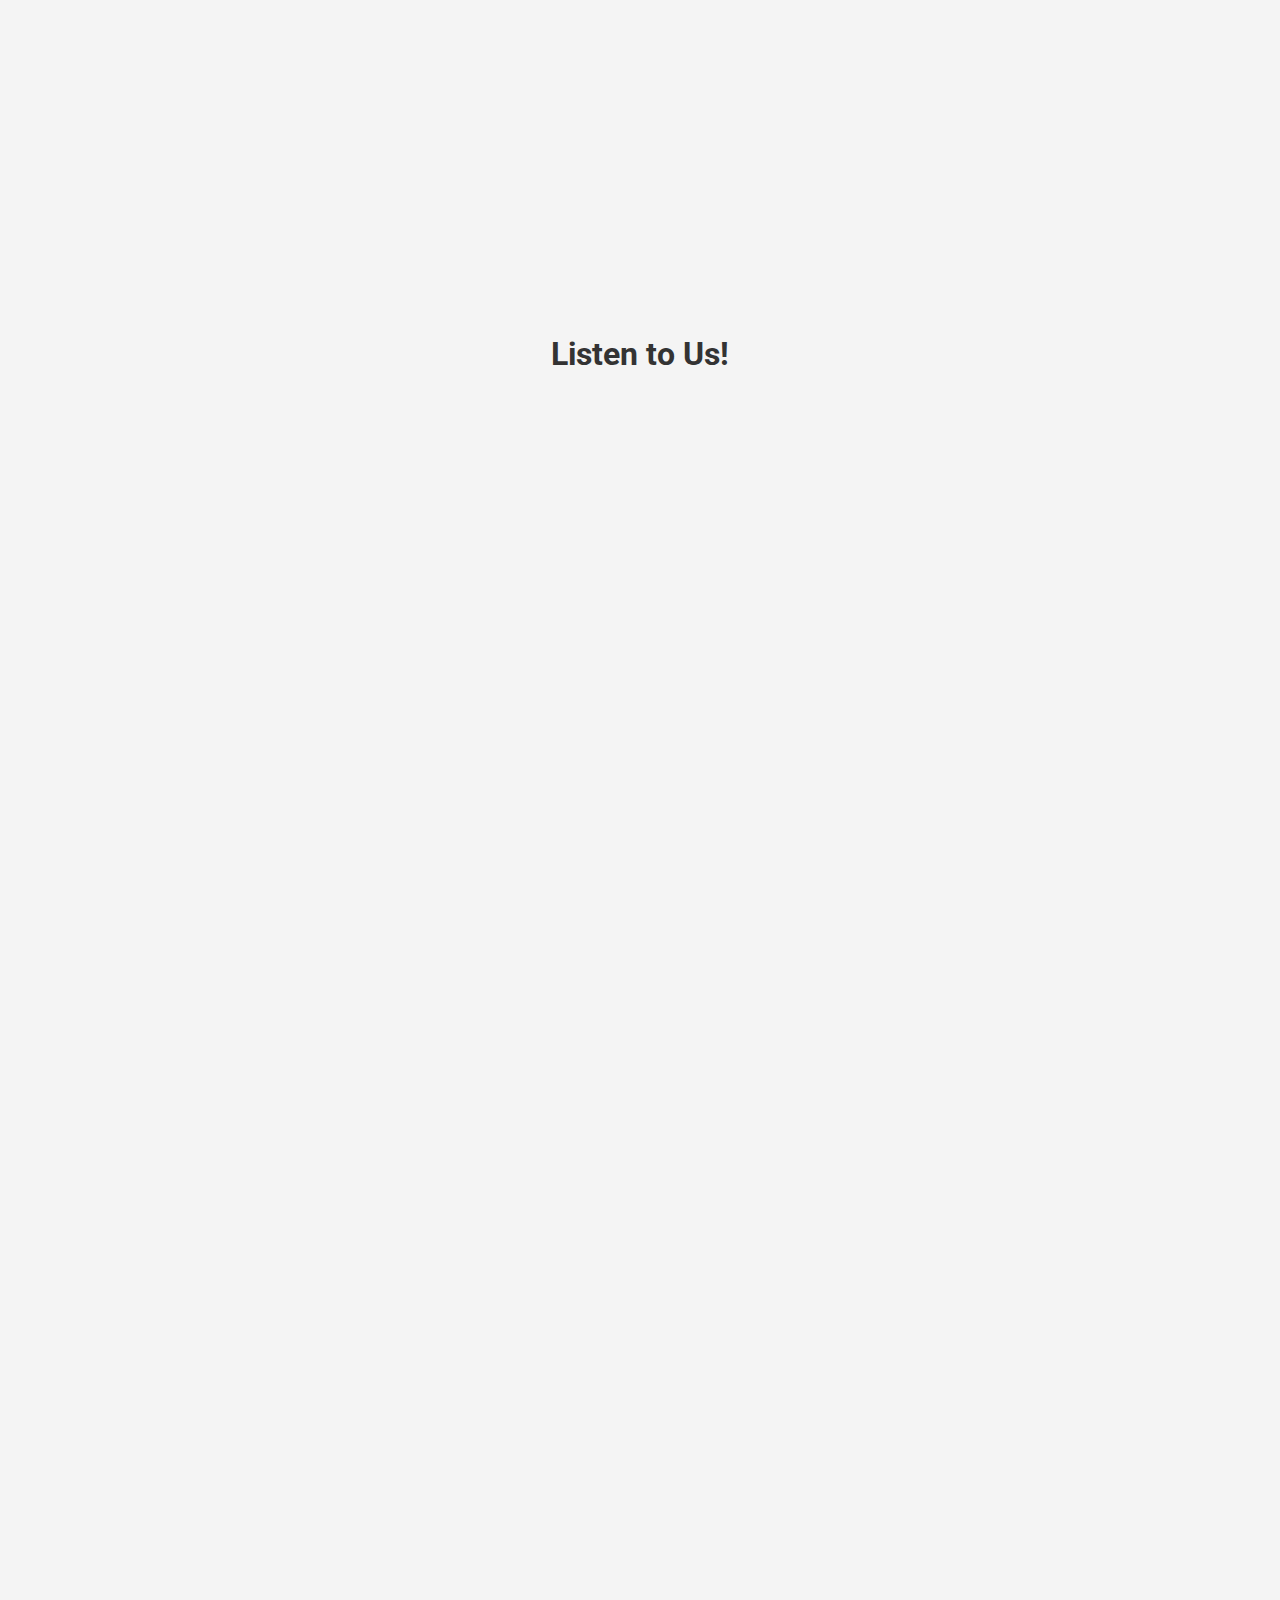
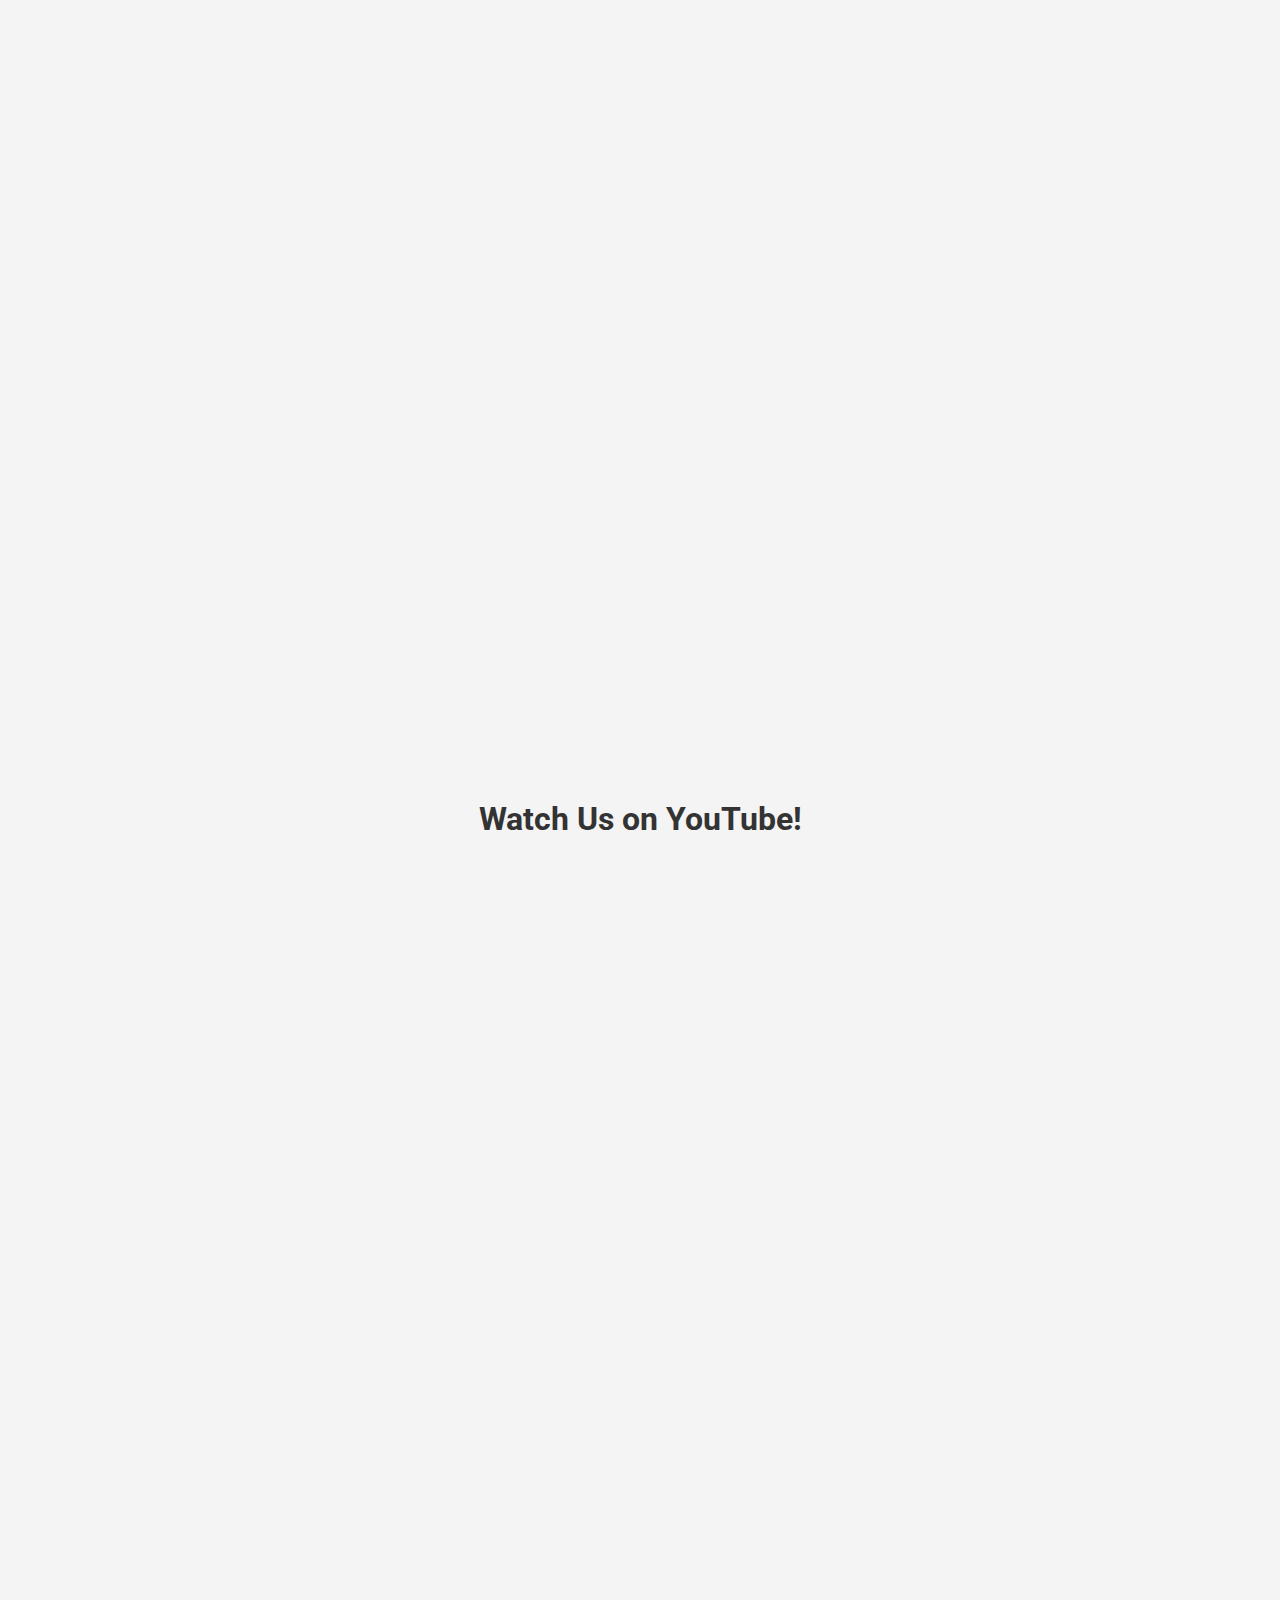
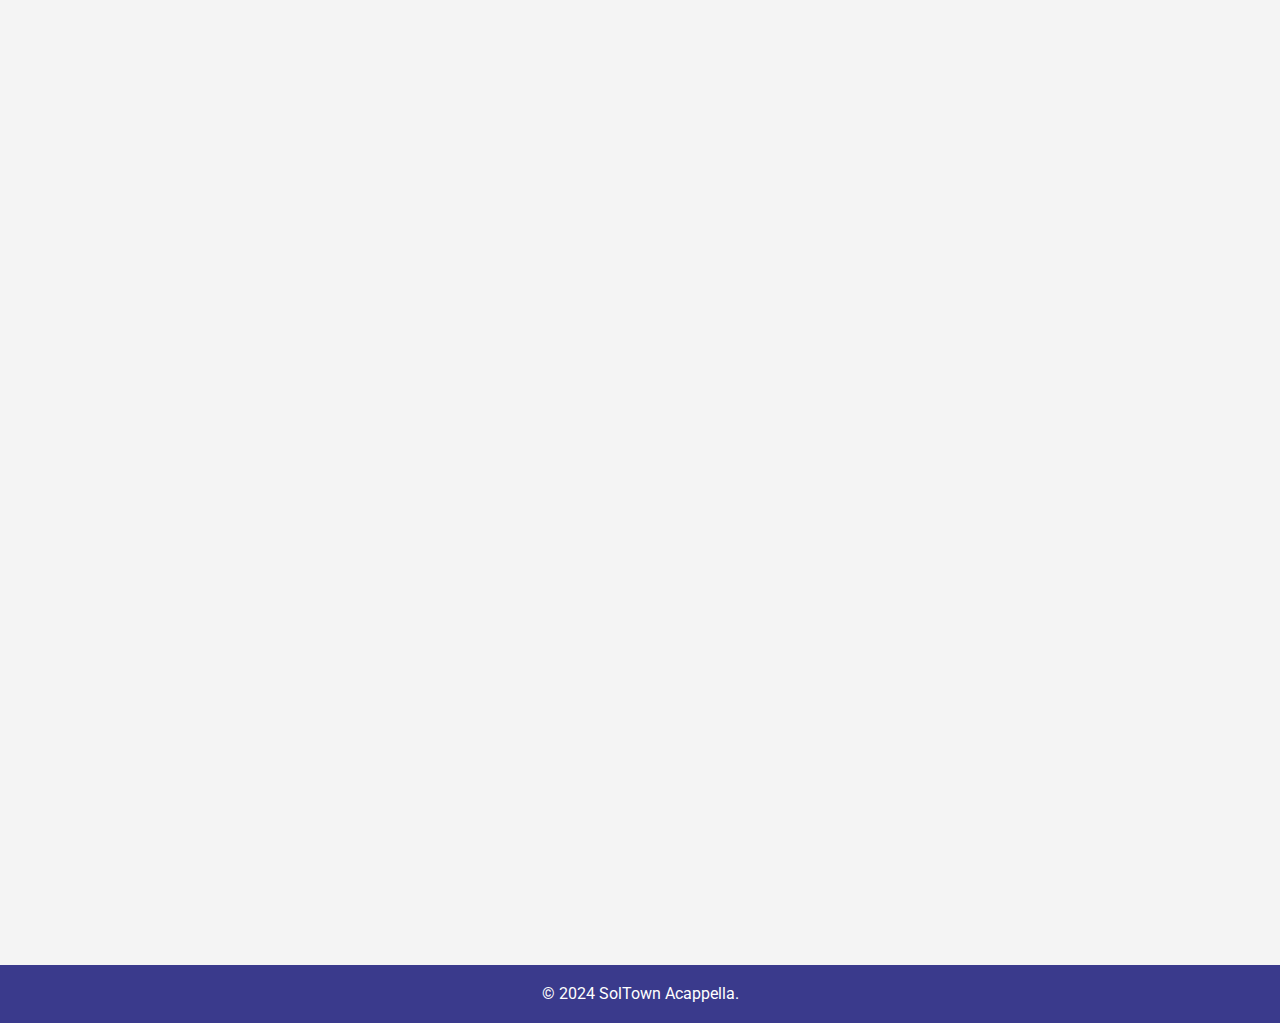
<file: media.html>
<!DOCTYPE html>
<html lang="en">
<head>
    <meta charset="UTF-8">
    <meta name="viewport" content="width=device-width, initial-scale=1.0">
    <title>Media - SolTown Acappella</title>
    <link rel="icon" type="image/x-icon" href="https://i.imgur.com/APRujeU.png">
    <link href="https://fonts.googleapis.com/css2?family=Roboto:wght@300;400;700&display=swap" rel="stylesheet">
    <link rel="stylesheet" href="styles.css">
</head>
<body>
<header>
    <div class="container">
        <h1 class="fade-in">SolTown Acappella</h1>
        <button class="hamburger">☰</button>
        <nav>
            <ul class="nav-links">
                <li><a href="home.html" class="fade-link">Home</a></li>
                <li><a href="media.html" class="fade-link">Media</a></li>
                <li><a href="events.html" class="fade-link">Events</a></li>
                <li><a href="auditions.html" class="fade-link">Auditions</a></li>
                <li><a href="members.html" class="fade-link">Members</a></li>
            </ul>
        </nav>
    </div>
</header>

<section class="media-gallery fade-in">
    <h3><br>Our Media Gallery</h3>
    <div class="gallery">
        <img src="images/media/19.jpeg" alt="Media 3" class="image-hover.loaded">
        <img src="images/media/2.jpeg" alt="Media 22" class="image-hover">
        <img src="images/media/14.jpeg" alt="Media 10" class="image-hover">
        <img src="images/media/23.jpeg" alt="Media 7" class="image-hover">
        <img src="images/media/9.jpeg" alt="Media 18" class="image-hover">
        <img src="images/media/4.jpeg" alt="Media 12" class="image-hover">
        <img src="images/media/6.jpeg" alt="Media 15" class="image-hover">
        <img src="images/media/21.jpeg" alt="Media 5" class="image-hover">
        <img src="images/media/1.jpeg" alt="Media 24" class="image-hover">
        <img src="images/media/17.jpeg" alt="Media 9" class="image-hover">
        <img src="images/media/11.jpeg" alt="Media 14" class="image-hover">
        <img src="images/media/7.jpeg" alt="Media 16" class="image-hover">
        <img src="images/media/13.jpeg" alt="Media 2" class="image-hover">
        <img src="images/media/24.jpeg" alt="Media 6" class="image-hover">
        <img src="images/media/8.jpeg" alt="Media 23" class="image-hover">
        <img src="images/media/18.jpeg" alt="Media 20" class="image-hover">
        <img src="images/media/25.jpeg" alt="Media 20" class="image-hover">
        <img src="images/media/22.jpeg" alt="Media 4" class="image-hover">
        <img src="images/media/5.jpeg" alt="Media 1" class="image-hover">
        <img src="images/media/3.jpeg" alt="Media 19" class="image-hover">
        <img src="images/media/10.jpeg" alt="Media 11" class="image-hover">
        <img src="images/media/12.jpeg" alt="Media 17" class="image-hover">
        <img src="images/media/15.jpeg" alt="Media 21" class="image-hover">
        <img src="images/media/20.jpeg" alt="Media 8" class="image-hover">





    </div>
</section>

<section class="spotify-embed-section fade-in" style="text-align: center;">
    <h3>
        Listen to Us!
        <br>
        <br>
    </h3>
    <div class="spotify-embeds">
        <iframe src="https://open.spotify.com/embed/track/3pgfDH21qS9Bb6sxTqhJaP?si=8be1f8be28444e10" width="300" height="380" frameborder="0" allow="autoplay; clipboard-write; encrypted-media; fullscreen; picture-in-picture" class="spotify-frame"></iframe>
        <br>
        <iframe src="https://open.spotify.com/embed/track/5qRcvCpM8ORRZuPu1Ia684?si=8cc76fe962c54821" width="300" height="380" frameborder="0" allow="autoplay; clipboard-write; encrypted-media; fullscreen; picture-in-picture" class="spotify-frame"></iframe>
        <br>
        <iframe src="https://open.spotify.com/embed/track/0wYXYOxhqwKBbikMoOBiXn?si=70303933f891432e" width="300" height="380" frameborder="0" allow="autoplay; clipboard-write; encrypted-media; fullscreen; picture-in-picture" class="spotify-frame"></iframe>
        <br>
        <iframe src="https://open.spotify.com/embed/track/5VhcLdyeGqn5hKpNpheqac?si=3fdbb96d9c5746ed" width="300" height="380" frameborder="0" allow="autoplay; clipboard-write; encrypted-media; fullscreen; picture-in-picture" class="spotify-frame"></iframe>
        <br>
        <iframe src="https://open.spotify.com/embed/track/5O6yrkQEoJ7ZJs0SlKJfuX?si=bbd386c37cbb42ea" width="300" height="380" frameborder="0" allow="autoplay; clipboard-write; encrypted-media; fullscreen; picture-in-picture" class="spotify-frame"></iframe>
    </div>
</section>

<section class="youtube-videos fade-in">
    <h3 style="text-align: center;">
        Watch Us on YouTube!
        <br>
        <br>
    </h3>

    <div class="youtube-embeds">
        <iframe width="560" height="315" src="https://www.youtube.com/embed/cGBsRQNyAME" title="YouTube video player" frameborder="0" allow="accelerometer; autoplay; clipboard-write; encrypted-media; gyroscope; picture-in-picture" allowfullscreen></iframe>
        <br>
        <iframe width="560" height="315" src="https://www.youtube.com/embed/C3du6RbkdzI" title="YouTube video player" frameborder="0" allow="accelerometer; autoplay; clipboard-write; encrypted-media; gyroscope; picture-in-picture" allowfullscreen></iframe>
        <br>
        <iframe width="560" height="315" src="https://www.youtube.com/embed/xmXlMJZHw1s" title="YouTube video player" frameborder="0" allow="accelerometer; autoplay; clipboard-write; encrypted-media; gyroscope; picture-in-picture" allowfullscreen></iframe>
        <br>
        <iframe width="560" height="315" src="https://www.youtube.com/embed/5KdglIVbZmI" title="YouTube video player" frameborder="0" allow="accelerometer; autoplay; clipboard-write; encrypted-media; gyroscope; picture-in-picture" allowfullscreen></iframe>
        <br>
        <iframe width="560" height="315" src="https://www.youtube.com/embed/ZiMJDwpukpU" title="YouTube video player" frameborder="0" allow="accelerometer; autoplay; clipboard-write; encrypted-media; gyroscope; picture-in-picture" allowfullscreen></iframe>


    </div>
</section>

<footer>
    <p>&copy; 2024 SolTown Acappella.</p>
</footer>

<script src="scripts.js"></script>
</body>
</html>
</file>
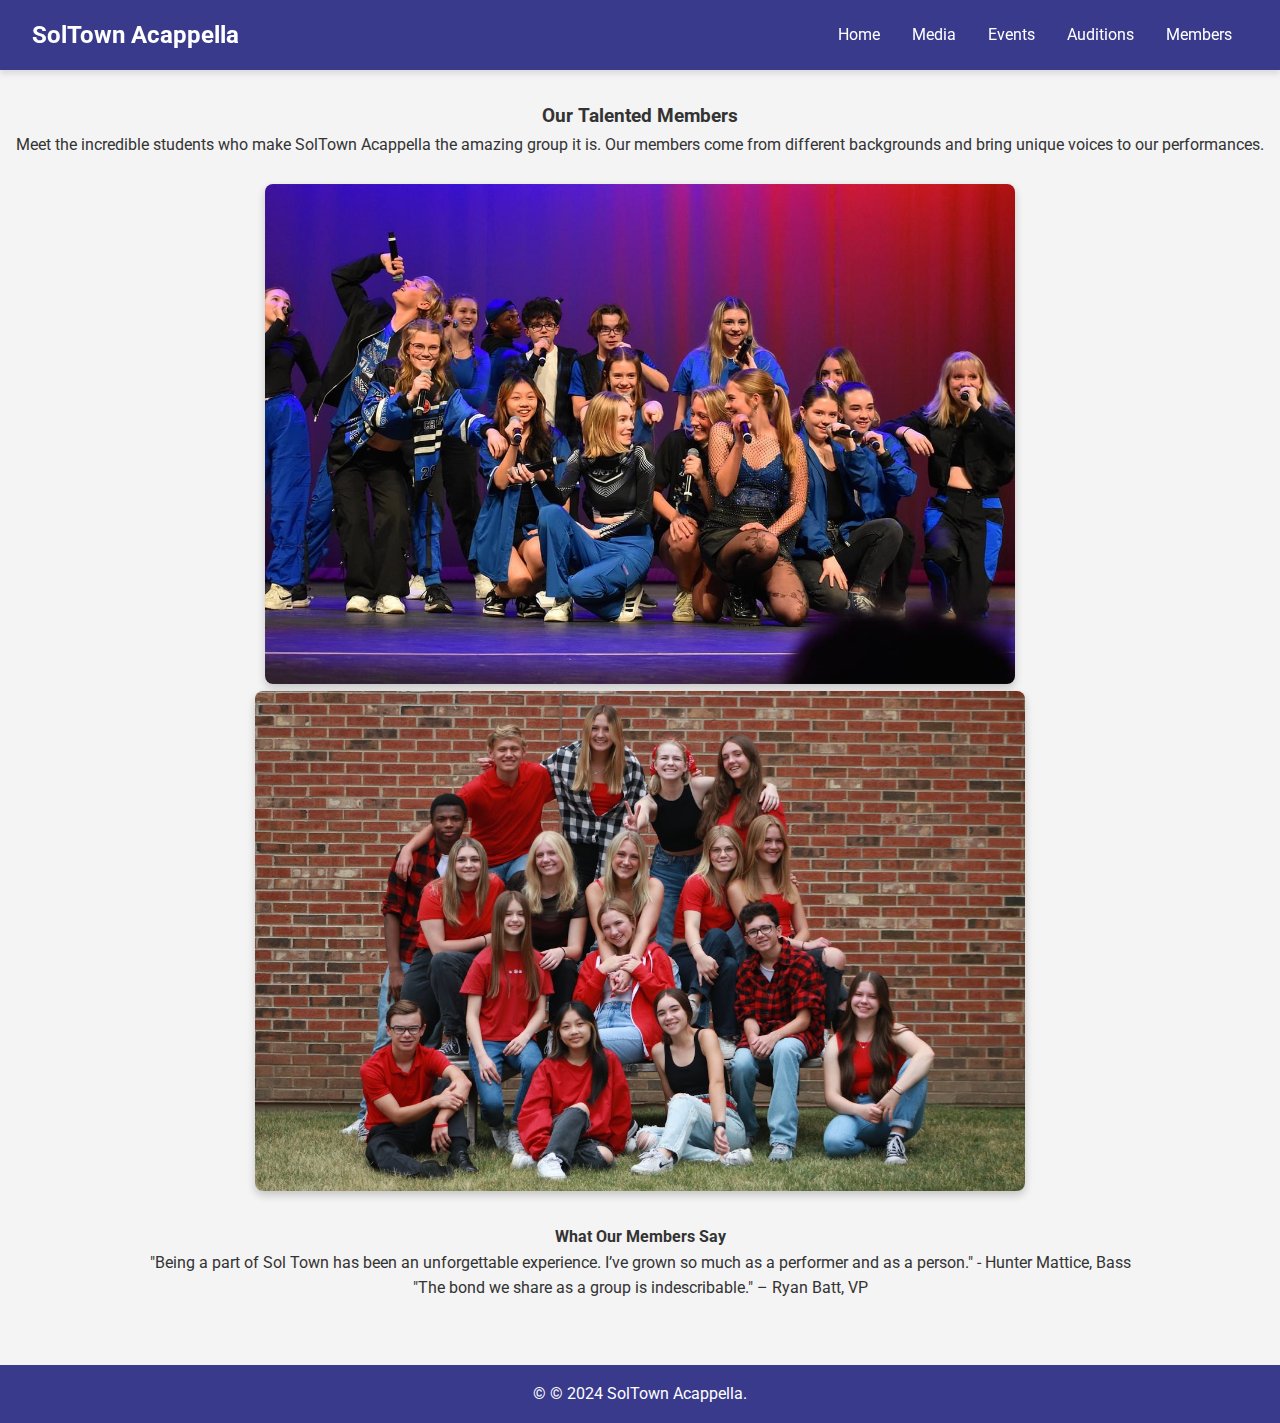
<file: members.html>
<!DOCTYPE html>
<html lang="en">
<head>
    <meta charset="UTF-8">
    <meta name="viewport" content="width=device-width, initial-scale=1.0">
    <title>Members - SolTown Acappella</title>
    <link rel="icon" type="image/x-icon" href="https://i.imgur.com/APRujeU.png">
    <link href="https://fonts.googleapis.com/css2?family=Roboto:wght@300;400;700&display=swap" rel="stylesheet">
    <link rel="stylesheet" href="styles.css">
</head>
<body>
<header>
    <div class="container">
        <h1 class="fade-in">SolTown Acappella</h1>
        <button class="hamburger">☰</button>
        <nav>
            <ul class="nav-links">
                <li><a href="home.html" class="fade-link">Home</a></li>
                <li><a href="media.html" class="fade-link">Media</a></li>
                <li><a href="events.html" class="fade-link">Events</a></li>
                <li><a href="auditions.html" class="fade-link">Auditions</a></li>
                <li><a href="members.html" class="fade-link">Members</a></li>
            </ul>
        </nav>
    </div>
</header>

    <section class="section fade-in" id="members">
        <h3>Our Talented Members</h3>
        <p class="fade-in">
            Meet the incredible students who make SolTown Acappella the amazing group it is. Our members come from different backgrounds and bring unique voices to our performances.
            <br>
            <br>
        </p>

        <div class="semifinals-small">
            <img src="images/members/1.jpeg" alt="Member 1" class="image-hover">
            <br>
            <img src="images/members/2.jpeg" alt="Member 2" class="image-hover">
        </div>

        <h4>
            <br>
            What Our Members Say
        </h4>

        <p class="fade-in">"Being a part of Sol Town has been an unforgettable experience. I’ve grown so much as a performer and as a person." - Hunter Mattice, Bass</p>
        <p class="fade-in">"The bond we share as a group is indescribable." – Ryan Batt, VP</p>
    </section>

    <footer>
        <p>&copy; © 2024 SolTown Acappella.</p>
    </footer>

    <script src="scripts.js"></script>
</body>
</html>
<!-- to commit lol -->
</file>
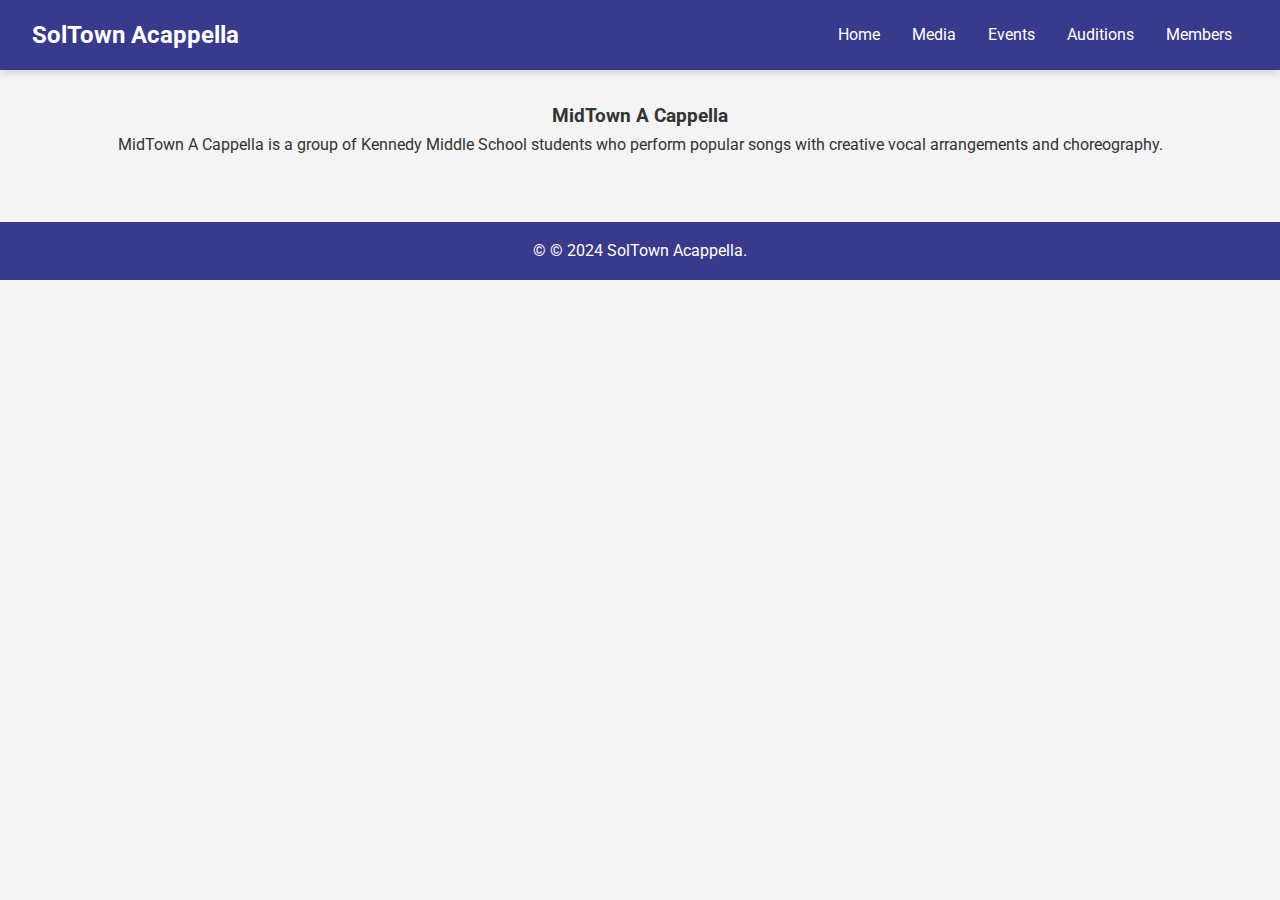
<file: midtown.html>
<!DOCTYPE html>
<html lang="en">
<head>
    <meta charset="UTF-8">
    <meta name="viewport" content="width=device-width, initial-scale=1.0">
    <title>MidTown A Cappella</title>
    <link href="https://fonts.googleapis.com/css2?family=Roboto:wght@300;400;700&display=swap" rel="stylesheet">
    <link rel="stylesheet" href="styles.css">
</head>
<body>
<header>
    <div class="container">
        <h1 class="fade-in">SolTown Acappella</h1>
        <button class="hamburger">☰</button>
        <nav>
            <ul class="nav-links">
                <li><a href="home.html" class="fade-link">Home</a></li>
                <li><a href="media.html" class="fade-link">Media</a></li>
                <li><a href="events.html" class="fade-link">Events</a></li>
                <li><a href="auditions.html" class="fade-link">Auditions</a></li>
                <li><a href="members.html" class="fade-link">Members</a></li>
            </ul>
        </nav>
    </div>
</header>

    <section class="section fade-in" id="midtown">
        <h3>MidTown A Cappella</h3>
        <p>MidTown A Cappella is a group of Kennedy Middle School students who perform popular songs with creative vocal arrangements and choreography.</p>
    </section>

    <footer>
        <p>&copy; © 2024 SolTown Acappella.</p>
    </footer>

    <script src="scripts.js"></script>
</body>
</html>
<!-- to commit lol -->
</file>
<file: styles.css>
/* Add more animations and hover effects */
* {
    margin: 0;
    padding: 0;
    box-sizing: border-box;
}

body {
    font-family: 'Roboto', sans-serif;
    line-height: 1.6;
    background: #f4f4f4;
    color: #333;
    scroll-behavior: smooth;
}

header {
    background: #3a3a8c;
    color: #fff;
    padding: 1rem 2rem;
    position: sticky;
    top: 0;
    z-index: 1000;
    box-shadow: 0 4px 6px rgba(0, 0, 0, 0.1);
}

header .container {
    display: flex;
    justify-content: space-between;
    align-items: center;
}

header h1 {
    font-size: 1.5rem;
}

nav ul {
    display: flex;
    list-style: none;
}

nav ul li {
    margin: 0 1rem;
}

nav ul li a {
    color: #fff;
    text-decoration: none;
    transition: color 0.3s;
}

nav ul li a:hover {
    color: #ffcc00;
}

.fade-link {
    transition: color 0.3s ease;
}

.fade-link:hover {
    color: #ffcc00;
}

.hero {
    background: url('images/soltown-hero.jpg') no-repeat center/cover;
    height: 100vh;
    display: flex;
    justify-content: center;
    align-items: center;
    text-shadow: 2px 2px 4px rgba(128, 128, 128, 0.7);

}
.semifinals {
    background: url('') no-repeat center/cover;
    height: 100vh;
    display: flex;
    justify-content: center;
    align-items: center;
    text-shadow: 2px 2px 4px rgba(128, 128, 128, 0.7);
    }
    }
    .semifinals-small {
        background: url('') no-repeat center/cover;
        height: 100vh;
        display: flex;
        justify-content: center;
        align-items: center;
        text-shadow: 2px 2px 4px rgba(128, 128, 128, 0.7);

        }

.hero-content {
    text-align: center;
    max-width: 80%;
}

.hero h2 {
    font-size: 3rem;
    animation: fadeIn 2s;
    color: white;
}

.hero p {
    font-size: 1.2rem;
    margin-top: 10px;
    color: white;
}

@keyframes fadeIn {
    from {
        opacity: 0;
    }
    to {
        opacity: 1;
    }
}

.section {
    padding: 2rem 1rem;
    text-align: center;
    opacity: 0;
    transform: translateY(50px);
    transition: opacity 0.6s, transform 0.6s;
}

.section.show {
    opacity: 1;
    transform: translateY(0);
}

footer {
    background: #3a3a8c;
    color: #fff;
    text-align: center;
    padding: 1rem 0;
    margin-top: 2rem;
}

footer p {
    margin: 0;
}

.media-gallery h3, .spotify-embed-section h3, .youtube-videos h3 {
    text-align: center; /* Centers the text */
    margin-bottom: 1.5rem;
    font-size: 2rem;
    color: #333;}
}

.spotify-embed-section .spotify-frame,
.youtube-videos .youtube-embed {
    margin: auto;
    display: block;
}

.gallery {
    display: flex;
    justify-content: center;
    gap: 1rem;
    flex-wrap: wrap;

}

.image-hover {

    max-width: 900px;
    max-height: 500px;
    width: auto;
    height: auto;
    border-radius: 8px;
    box-shadow: 0 4px 8px rgba(0, 0, 0, 0.2);
    opacity: 0;
    transform: scale(1);
    transition: opacity 0.6s ease, transform 0.3s ease;
    justify-content: center;
    align-items: center;
}

.image-hover:hover {
    transform: scale(1.05);
    opacity: 1;

}

.image-hover.loaded {
    opacity: 1;
    transform: scale(1);
        justify-content: center;
        align-items: center;


}


.youtube-embeds {
    align-items: center;
    text-align: center;
    align-self: center;
    height: auto;
    width: 100%;
    border-radius: 10px;
    max-width: max-content;
}
.spotify-embeds {
    align-items: center;
    text-align: center;
    align-self: center;
    height: auto;
    width: 100%;
    border-radius: 10px;
    max-width: max-content;
}
img {
    border-radius = "10px";
}
.hamburger {
    display: none;
    font-size: 2rem;
    background: none;
    border: none;
    color: white;
    cursor: pointer;
}

/* Style for the hamburger button */
.hamburger {
    display: none;
    font-size: 2rem;
    background: none;
    border: none;
    color: white;
    cursor: pointer;
    position: absolute;
    right: 20px;
    top: 15px;
    z-index: 2000;
}

@media (max-width: 768px) {
    .hamburger {
        display: block;
    }

    .nav-links {
        display: none;
        flex-direction: column;
        text-align: center;
        background: #3a3a8c;
        position: absolute;
        top: 60px;
        right: 0;
        width: 100%;
        padding: 1rem 0;
    }

    .nav-links.show {
        display: flex;
    }

    .nav-links li {
        margin: 1rem 0;
    }
}
</file>
